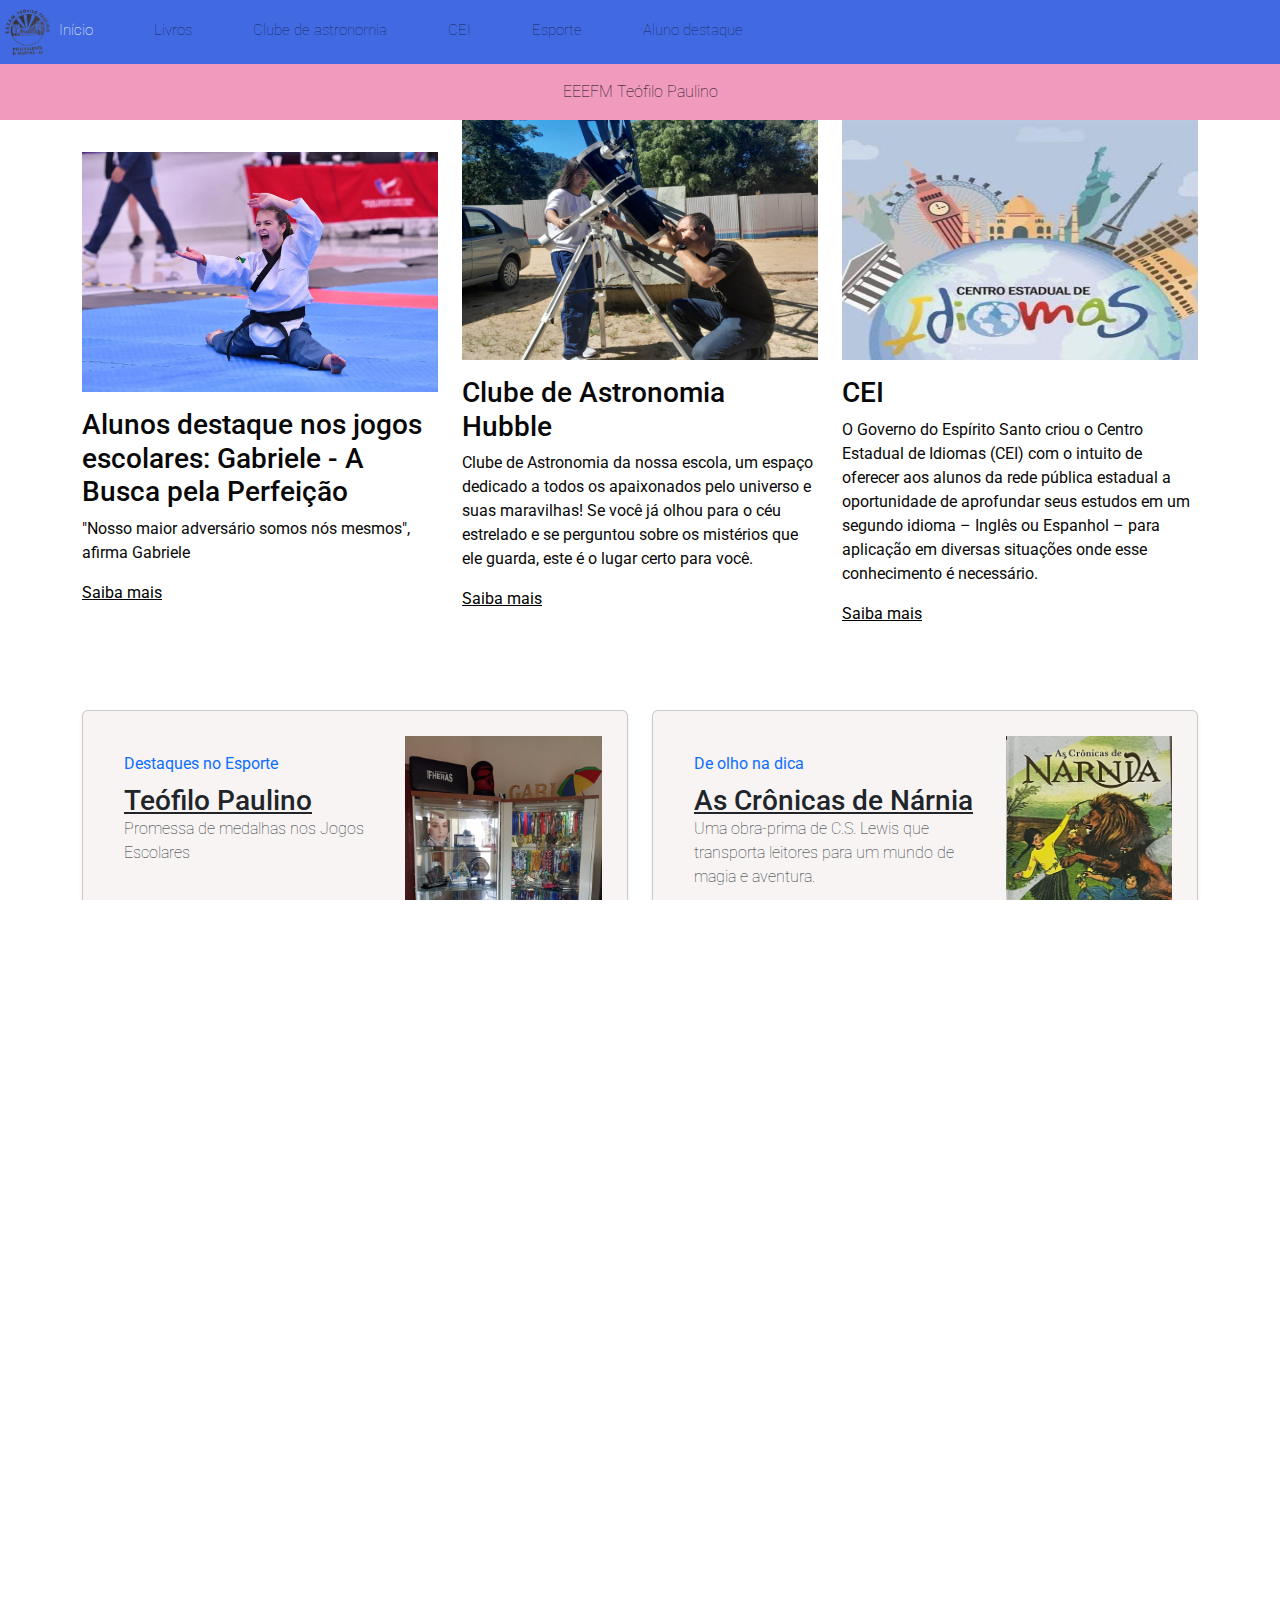
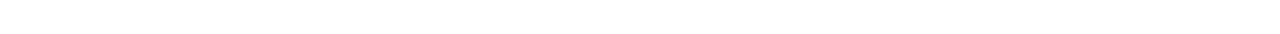
<file: index.html>
<!DOCTYPE html>
<html lang="en">
<head>
    <meta charset="UTF-8">
    <meta name="viewport" content="width=device-width, initial-scale=1.0">
    <link href="https://cdn.jsdelivr.net/npm/bootstrap@5.1.3/dist/css/bootstrap.min.css" rel="stylesheet">
    <link rel="stylesheet" href="style.css">
    <link rel="stylesheet" href="https://cdn.jsdelivr.net/npm/bootstrap-icons@1.11.3/font/bootstrap-icons.min.css">
    
    <title>Teófilo Paulino</title>
<!-- 
    <style>
      @import url('https://fonts.googleapis.com/css2?family=Playwrite+IT+Moderna&family=Roboto&display=swap');
    </style> -->

    <style>
      @import url('https://fonts.googleapis.com/css2?family=Playwrite+IT+Moderna&family=Playwrite+MX:wght@100..400&family=Roboto:ital,wght@0,100;0,300;0,400;0,500;0,700;0,900;1,100;1,300;1,400;1,500;1,700;1,900&display=swap');
    
      .roboto-thin {
        font-family: "Roboto", sans-serif;
        font-weight: 100;
        font-style: normal;
        color: "#black"
      }
    </style>


</head>
<body class = "roboto-thin">
    
  <!-- NavBar -->
  <nav class="navbar navbar-expand-md navbar-light bg-light fixed-top text-center" style="min-height: 4rem;" aria-label="Fourth navbar example">
    <img src="img/Escudo_2.png" alt="imagem" style="max-height: 3rem;" >

    <button class="navbar-toggler" type="button" data-toggle="collapse" data-target="#collapsibleNavbar">
      <span class="navbar-toggler-icon"></span>
    </button>


    <div class="collapse navbar-collapse" id="collapsibleNavbar">
      <ul class="navbar-nav">
        
        <li class="nav-item text-white">
          <a class="nav-link active text-white nav-item" href="index.html">Início</a>
        </li>
        
        <li class="nav-item text-white">
          <a class="nav-link nav-item" href="SaibaMais_livro.html">Livros</a>
        </li>
    
        <li class="nav-item">
          <a class="nav-link" href="SaibaMais_Clube.html">Clube de astronomia</a>
        </li>
    
        <li class="nav-item">
          <a class="nav-link" href="SaibaMais_CEI.html">CEI</a>
        </li>
    
        <li class="nav-item">
          <a class="nav-link" href="SaibaMais_esporte.html">Esporte</a>
        </li>
    
        <li class="nav-item">
          <a class="nav-link" href="SaibaMais-Gabriely.html">Aluno destaque</a>
        </li>
      </ul>
    </div>
  </nav>


  <div class="color-baixo d-flex align-items-center justify-content-center text-center align-middle" style="min-height: 4rem;">
    <div class="top item mb-3 mr-3 ml-3 align-middle font-weight-bold text-center d-flex flex-column justify-content-center">EEEFM Teófilo Paulino </div>
  </div>

    <div class="container">
    <div class="row">
      <div class="col-12">
        <div class="row mb-5">
          <!-- Esporte Gabriele -->
          <div class="cartao col-md-4 col-sm-12 col-lg-4 top">

            <div class="col-12 mb-3">
              <div class="text-center d-flex flex-column justify-content-center mx-auto text-center">
                <img src="img/gabriele.jpeg" alt="img" class="img-fluid" style="max-height: 15rem;">
              </div>
            </div>
      
            <div class="col-12 d-flex flex-column justify-content-center roboto-regular mt-3">
              <h3>Alunos destaque nos jogos escolares: Gabriele - A Busca pela Perfeição</h3>
              <p> "Nosso maior adversário somos nós mesmos", afirma Gabriele </p>
              <a class="text-black" aria-current="page" href="SaibaMais-Gabriely.html">Saiba mais</a>
            </div>

          </div>

          <br>


          
          <!-- Clube de astronomia -->
          <div class="cartao col-md-4 col-sm-12 col-lg-4">
            <div class="col-12">
              <div class="text-center d-flex flex-column justify-content-center mx-auto text-center">
                <img src="img/Clube_astronomia.jpeg" alt="img" class="img-fluid" style="max-height: 15rem;">
              </div>
            </div>
      
            <div class="col-12 mb-3 d-flex flex-column justify-content-center roboto-regular mt-3">
              <h3>Clube de Astronomia Hubble</h3>
              <p> Clube de Astronomia da nossa escola, um espaço dedicado a todos os apaixonados pelo universo e suas maravilhas! Se você já olhou para o céu estrelado e se perguntou sobre os mistérios que ele guarda, este é o lugar certo para você. </p>
              <a class="text-black" aria-current="page" href="SaibaMais_Clube.html">Saiba mais</a>
            </div>
          </div>

          <br>

          <div class="cartao col-md-4 col-sm-12 col-lg-4">
            <div class="col-12">
              <div class="text-center d-flex flex-column justify-content-center mx-auto text-center">
                <img src="img/CEI.jpeg" alt="img" class="img-fluid" style="max-height: 15rem;">
              </div>
            </div>
      
            <div class="col-12 mb-3 d-flex flex-column justify-content-center roboto-regular mt-3">
              <h3>CEI</h3>
              <p> O Governo do Espírito Santo criou o Centro Estadual de Idiomas (CEI) com o intuito de
                oferecer aos alunos da rede pública estadual a oportunidade de aprofundar seus estudos
                em um segundo idioma – Inglês ou Espanhol – para aplicação em diversas situações onde
                esse conhecimento é necessário. </p>
              <a class="text-black" aria-current="page" href="SaibaMais_CEI.html">Saiba mais</a>
            </div>
          </div>

          <br>


        </div>
      </div>

      <!-- Matérias sem fotos -->
      <div class="col-12">
        
        <div class="row mb-2">
          <div class="col-md-6 col-sm-12 col-lg-6">
            <div class="card flex-md-row mb-4 shadow-sm h-md-250">
              <div class="card-body d-flex flex-column align-items-start">
                <strong class="d-inline-block mb-2 text-primary">Destaques no Esporte</strong>
                <h3 class="mb-0">
                  <a class="text-dark" href="#">Teófilo Paulino</a>
                </h3>
                <p class="card-text mb-auto">Promessa de medalhas nos Jogos Escolares</p>
                <a href="SaibaMais_esporte.html">Continue lendo</a>
              </div>
              <img class="card-img-right flex-auto d-none d-lg-block" data-src="holder.js/200x250?theme=thumb" alt="Thumbnail [200x250]" src="img/medalhas.jpeg" data-holder-rendered="true" style="width: 200px; height: 250px;">
            </div>
          </div>
          
          <div class="col-md-6 col-sm-12 col-lg-6">
            <div class="card flex-md-row mb-4 shadow-sm h-md-250">
              <div class="card-body d-flex flex-column align-items-start">
                <strong class="d-inline-block mb-2 text-primary">De olho na dica</strong>
                <h3 class="mb-0">
                  <a class="text-dark" href="SaibaMais_livro.html">As Crônicas de Nárnia</a>
                </h3>
                <p class="card-text mb-auto">
                  Uma obra-prima de C.S. Lewis que transporta leitores para um mundo de magia e aventura.
                </p>
                <a href="SaibaMais_livro.html">Continue lendo</a>
              </div>
              <img class="card-img-right flex-auto d-none d-lg-block" data-src="holder.js/200x250?theme=thumb" alt="Thumbnail [200x250]" src="img/livro_1.png" data-holder-rendered="true" style="width: 200px; height: 250px;">
            </div>
          </div>
        </div>

      </div>

      <div class="col-12">
        <div class="row mb-5">
          <div class="cartao col-md-4 col-sm-12 col-lg-4 mb-4">
            <div class="col-12">
              <div class="text-center d-flex flex-column justify-content-center mx-auto text-center">
                <img src="img/diaD.jpeg" alt="img" class="img-fluid"  style="height: 28rem;">
              </div>
            </div>
          </div>
          <div class="cartao col-md-4 col-sm-12 col-lg-4 mb-4">
            <div class="col-12">
              <div class="text-center d-flex flex-column justify-content-center mx-auto text-center">
                <img src="img/superman-2.jpeg" alt="img" class="img-fluid"  style="height: 28rem;">
              </div>
            </div>
          </div>
          <div class="cartao col-md-4 col-sm-12 col-lg-4 mb-4">
            <div class="col-12">
              <div class="text-center d-flex flex-column justify-content-center mx-auto text-center">
                <img src="img/superman.jpeg" alt="img" class="img-fluid"  style="height: 28rem;">
              </div>
            </div>
          </div>
        </div>
      </div>
    </div>
  </div>
  
  <div class="cartao col-md-4 col-sm-12 col-lg-4">

    <div class="col-12">
      <div class="text-center d-flex flex-column justify-content-center mx-auto text-center">
        <img src="img/construcao.png" alt="img" class="img-fluid" style="max-height: 15rem;">
      </div>
    </div>

  </div>


</body>

<script src="https://code.jquery.com/jquery-3.3.1.slim.min.js" integrity="sha384-q8i/X+965DzO0rT7abK41JStQIAqVgRVzpbzo5smXKp4YfRvH+8abtTE1Pi6jizo" crossorigin="anonymous"></script>
<script src="https://cdn.jsdelivr.net/npm/popper.js@1.14.7/dist/umd/popper.min.js" integrity="sha384-UO2eT0CpHqdSJQ6hJty5KVphtPhzWj9WO1clHTMGa3JDZwrnQq4sF86dIHNDz0W1" crossorigin="anonymous"></script>
<script src="https://cdn.jsdelivr.net/npm/bootstrap@4.3.1/dist/js/bootstrap.min.js" integrity="sha384-JjSmVgyd0p3pXB1rRibZUAYoIIy6OrQ6VrjIEaFf/nJGzIxFDsf4x0xIM+B07jRM" crossorigin="anonymous"></script>


</html>
</file>
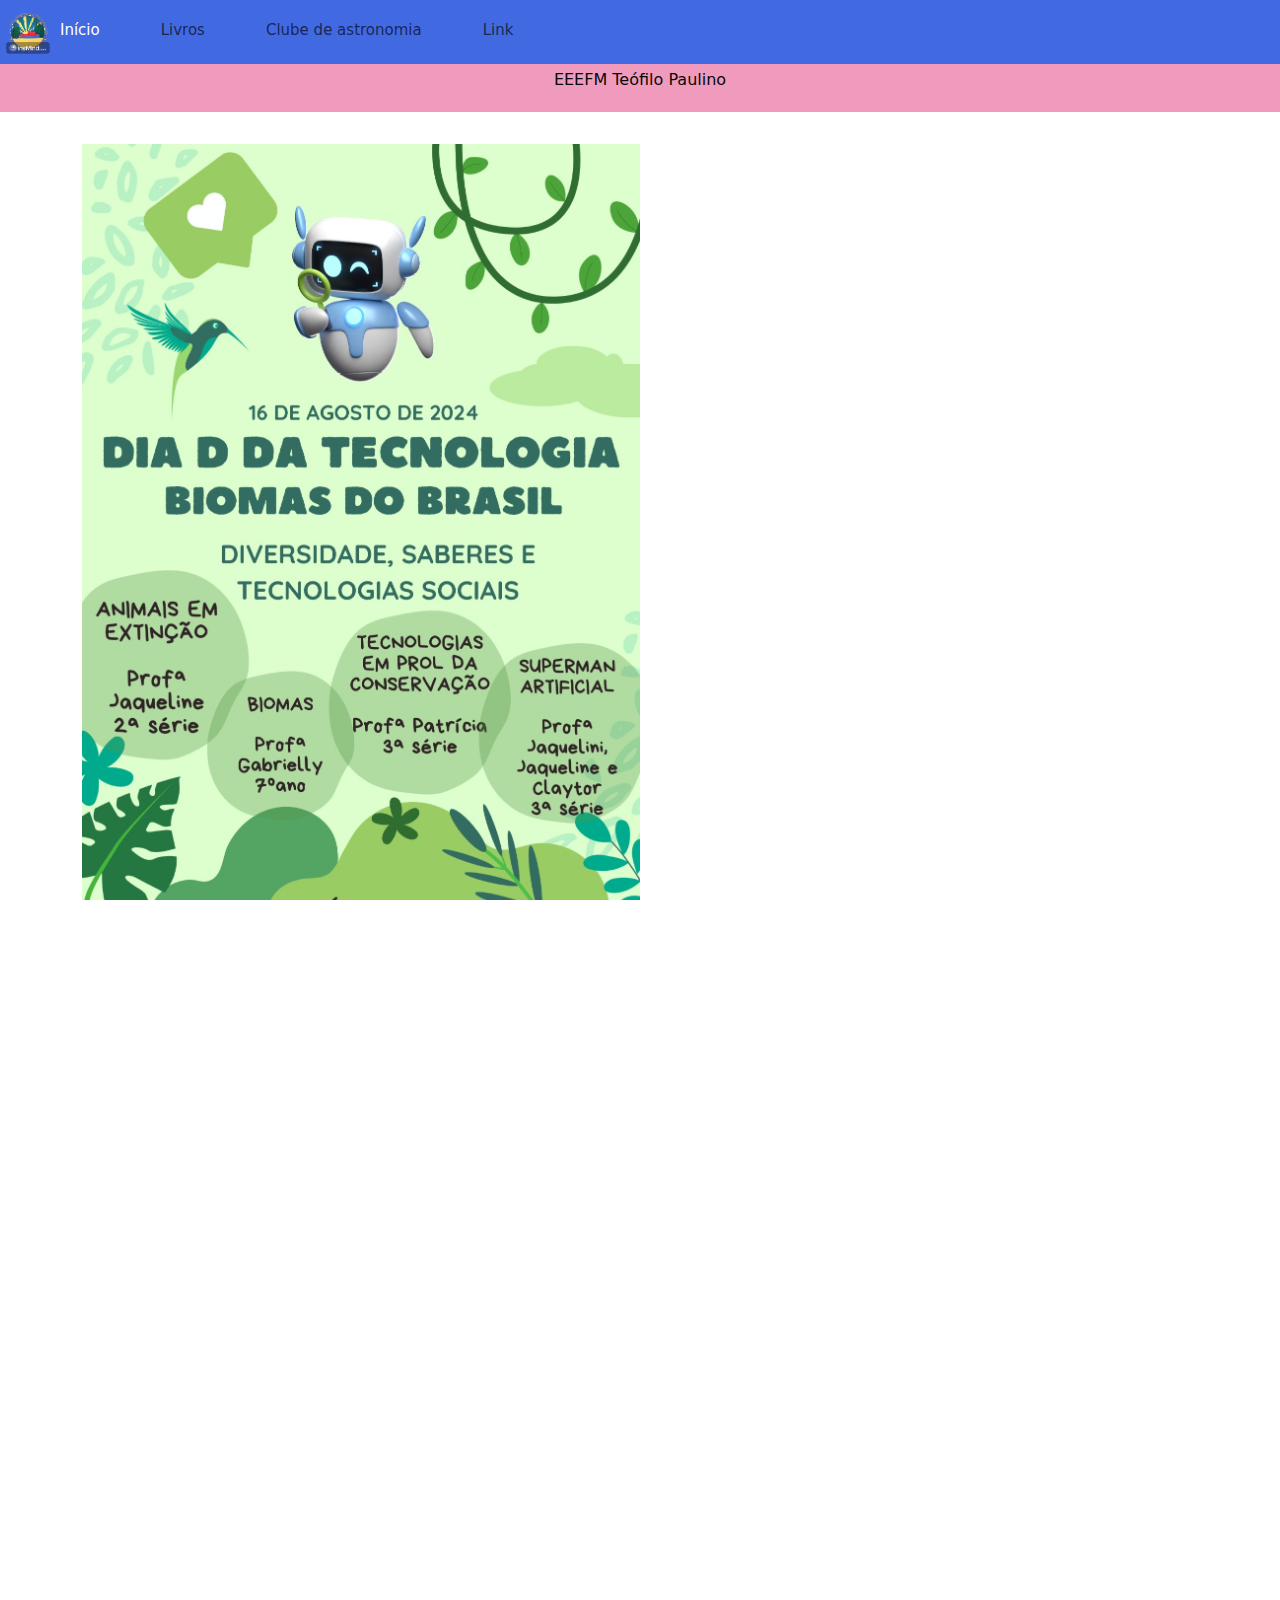
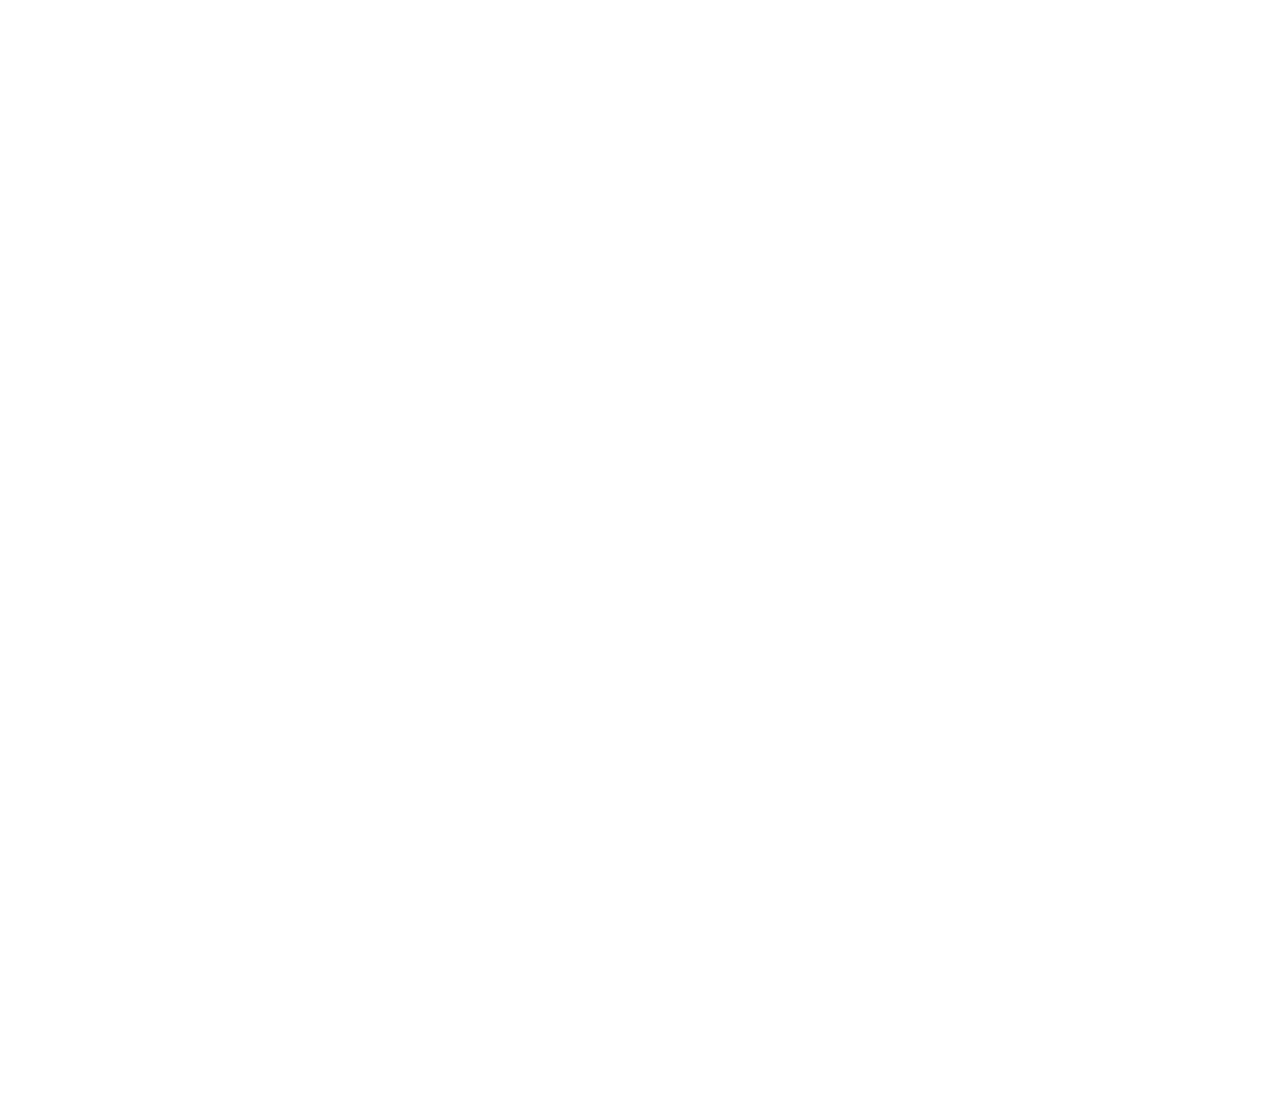
<file: index_backup.html>
<!DOCTYPE html>
<html lang="en">
<head>
    <meta charset="UTF-8">
    <meta name="viewport" content="width=device-width, initial-scale=1.0">
    <link href="https://cdn.jsdelivr.net/npm/bootstrap@5.1.3/dist/css/bootstrap.min.css" rel="stylesheet">
    <link rel="stylesheet" href="style.css">
    <link rel="stylesheet" href="https://cdn.jsdelivr.net/npm/bootstrap-icons@1.11.3/font/bootstrap-icons.min.css">
    
    <title>Teófilo Paulino</title>

    <style>
      @import url('https://fonts.googleapis.com/css2?family=Playwrite+IT+Moderna&family=Roboto&display=swap');
    </style>
</head>
<body>
  <div>
    
    <nav class="navbar navbar-expand-md navbar-light bg-light fixed-top text-center" style="min-height: 4rem;" aria-label="Fourth navbar example">
        <img src="img/escudo.png" alt="imagem" style="max-height: 3rem;" >
      
        <button class="navbar-toggler" type="button" data-toggle="collapse" data-target="#collapsibleNavbar">
          <span class="navbar-toggler-icon"></span>
        </button>
      
        <div class="collapse navbar-collapse" id="collapsibleNavbar">
          <ul class="navbar-nav">
            <li class="nav-item text-white">
              <a class="nav-link active text-white nav-item" href="SaibaMais_livro.html">Início</a>
            </li>
            <li class="nav-item text-white">
              <a class="nav-link nav-item" href="SaibaMais_livro.html">Livros</a>
            </li>
            <li class="nav-item">
              <a class="nav-link" href="SaibaMais_Clube.html">Clube de astronomia</a>
            </li>
            <li class="nav-item">
              <a class="nav-link" href="#">Link</a>
            </li>
          </ul>
        </div>
      </nav>

    <div class="color-baixo d-flex align-items-center justify-content-center text-center align-middle" style="min-height: 4rem;">
      <div class="item m-3 align-middle font-weight-bold text-center m-3 d-flex flex-column justify-content-center">EEEFM Teófilo Paulino </div>
    </div>

    <div class="container top">
        <div class="row">

          <div class="col-12">
            <div class="col-md-6 col-sm-12 mb-5">
              <div class="text-center d-flex flex-column justify-content-center mx-auto text-center">
                <img src="img/diaD.jpeg" alt="img" class="img-fluid">
              </div>
            </div>
          </div>

          <br>
          <br>


            <div class="col-12">
                <div class="row mb-5">
                    <div class="col-md-6 col-sm-12">
                        <div class="text-center d-flex flex-column justify-content-center mx-auto text-center">
                          <img src="img/Clube_astronomia.jpeg" alt="img" class="img-fluid" style="max-height: 15rem;">
                        </div>
                    </div>
                    
        
                    <div class="col-md-6 col-sm-12 d-flex flex-column justify-content-center roboto-regular mt-3">
                        <h3>Clube de Astronomia Hubble</h3>
                        <p>
                          Clube de Astronomia da nossa escola, um espaço dedicado a todos os apaixonados pelo universo 
                          e suas maravilhas! Se você já olhou para o céu estrelado e se perguntou sobre os mistérios 
                          que ele guarda, este é o lugar certo para você.
                        </p>
        
                        <!-- <button class="btn btn-outline-secondary" >Read More</button> -->
                        <a class="text-black" aria-current="page" href="SaibaMais_Clube.html">Saiba mais</a>
                    
                        <br>

                    </div>

                    <br>

                    <div class="col-md-6 col-sm-12">
                      <div class="text-center d-flex flex-column justify-content-center mx-auto text-center">
                        <img src="img/Clube_astronomia.jpeg" alt="img" class="img-fluid" style="max-height: 15rem;">
                      </div>
                  </div>
                  
      
                  <div class="col-md-6 col-sm-12 d-flex flex-column justify-content-center roboto-regular mt-3">
                      <h3>Indicação de livros</h3>
                      <p> As Crônicas de Nárnia               
                      </p>
      
                      <!-- <button class="btn btn-outline-secondary" >Read More</button> -->
                      <a class="text-black" aria-current="page" href="SaibaMais_livro.html">Saiba mais</a>
                  
                      <br>

                  </div>
                  

                    <div class="row mb-5">
                      <div class="col-md-6 col-sm-12">
                          <div class="text-center d-flex flex-column justify-content-center mx-auto text-center">
                            <img src="img/Clube_astronomia.jpeg" alt="img" class="img-fluid" style="max-height: 15rem;">
                          </div>
                      </div>

                      <div class="col-md-6 col-sm-12 d-flex flex-column justify-content-center roboto-regular mt-3">
                          <h3>CEI</h3>
                          <p>
                            O Governo do Espírito Santo criou o Centro Estadual de Idiomas (CEI) com o intuito de
                            oferecer aos alunos da rede pública estadual a oportunidade de aprofundar seus estudos
                            em um segundo idioma – Inglês ou Espanhol – para aplicação em diversas situações onde
                            esse conhecimento é necessário.  
                          </p>
          
                          <!-- <button class="btn btn-outline-secondary" >Read More</button> -->
                          <a class="text-black" aria-current="page" href="SaibaMais_CEI.html">Saiba mais</a>
                    </div>
                </div>

                <div class="col-md-6 col-sm-12">
                  <div class="text-center d-flex flex-column justify-content-center mx-auto text-center">
                    <img src="img/ch.png" alt="img" class="img-fluid" style="max-height: 15rem;">
                </div>
            

                <div class="col-md-6 col-sm-12 d-flex flex-column justify-content-center roboto-regular mt-3">
                  <h3>Alunos destaque nos jogos escolares: Gabriele - A Busca pela Perfeição</h3>
                  <p> O maior adversário é a gente mesmo", afirma Gabriele </p>

                  <a class="text-black" aria-current="page" href="SaibaMais-Gabriely.html">Saiba mais</a>
                </div>
                
                <!-- Reportagem esporte com os professores -->
                <div class="row mb-2">
                  <div class="col-md-6">
                    <div class="card flex-md-row mb-4 shadow-sm h-md-250">
                      <div class="card-body d-flex flex-column align-items-start">
                        <strong class="d-inline-block mb-2 text-primary">Destaques no Esporte</strong>
                        <h3 class="mb-0">
                          <a class="text-dark" href="#">Teófilo Paulino</a>
                        </h3>
                        <p class="card-text mb-auto">Promessa de medalhas nos Jogos Escolares</p>
                        <a href="SaibaMais_esporte.html">Continue lendo</a>
                      </div>
                      <img class="card-img-right flex-auto d-none d-lg-block" data-src="holder.js/200x250?theme=thumb" alt="Thumbnail [200x250]" src="data:image/svg+xml;charset=UTF-8,%3Csvg%20width%3D%22200%22%20height%3D%22250%22%20xmlns%3D%22http%3A%2F%2Fwww.w3.org%2F2000%2Fsvg%22%20viewBox%3D%220%200%20200%20250%22%20preserveAspectRatio%3D%22none%22%3E%3Cdefs%3E%3Cstyle%20type%3D%22text%2Fcss%22%3E%23holder_1904f9e1cc3%20text%20%7B%20fill%3A%23eceeef%3Bfont-weight%3Abold%3Bfont-family%3AArial%2C%20Helvetica%2C%20Open%20Sans%2C%20sans-serif%2C%20monospace%3Bfont-size%3A13pt%20%7D%20%3C%2Fstyle%3E%3C%2Fdefs%3E%3Cg%20id%3D%22holder_1904f9e1cc3%22%3E%3Crect%20width%3D%22200%22%20height%3D%22250%22%20fill%3D%22%2355595c%22%3E%3C%2Frect%3E%3Cg%3E%3Ctext%20x%3D%2256.1953125%22%20y%3D%22131%22%3EThumbnail%3C%2Ftext%3E%3C%2Fg%3E%3C%2Fg%3E%3C%2Fsvg%3E" data-holder-rendered="true" style="width: 200px; height: 250px;">
                    </div>
                  </div>
                </div>

                </div>
              </div>
            </div>
        </div>
    </div>
</body>

<script src="https://code.jquery.com/jquery-3.3.1.slim.min.js" integrity="sha384-q8i/X+965DzO0rT7abK41JStQIAqVgRVzpbzo5smXKp4YfRvH+8abtTE1Pi6jizo" crossorigin="anonymous"></script>
<script src="https://cdn.jsdelivr.net/npm/popper.js@1.14.7/dist/umd/popper.min.js" integrity="sha384-UO2eT0CpHqdSJQ6hJty5KVphtPhzWj9WO1clHTMGa3JDZwrnQq4sF86dIHNDz0W1" crossorigin="anonymous"></script>
<script src="https://cdn.jsdelivr.net/npm/bootstrap@4.3.1/dist/js/bootstrap.min.js" integrity="sha384-JjSmVgyd0p3pXB1rRibZUAYoIIy6OrQ6VrjIEaFf/nJGzIxFDsf4x0xIM+B07jRM" crossorigin="anonymous"></script>


</html>
</file>
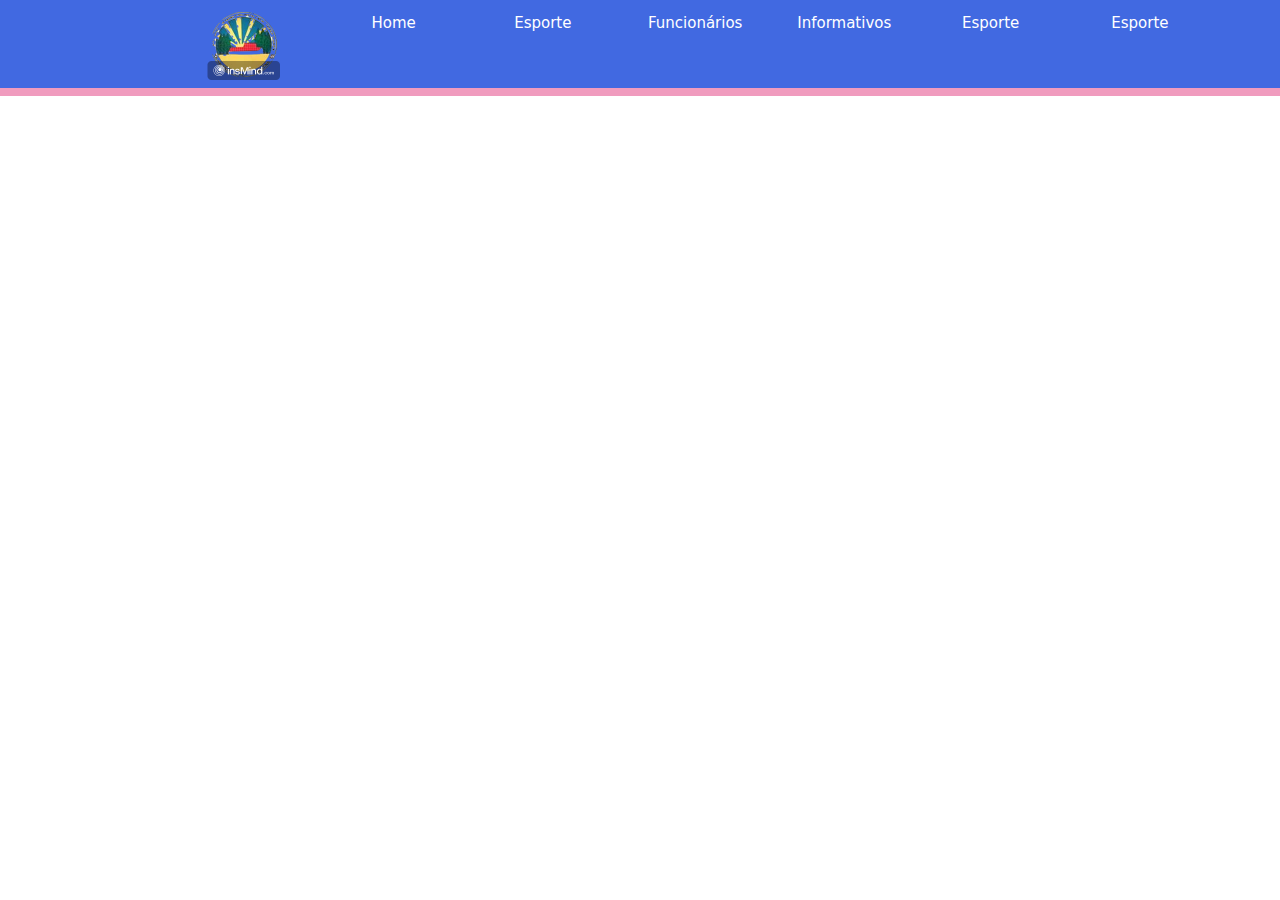
<file: Index_backup.html>
<!DOCTYPE html>
<html lang="en">

<head>
  <meta charset="UTF-8">
  <meta name="viewport" content="width=device-width, initial-scale=1.0">
  <link href="https://cdn.jsdelivr.net/npm/bootstrap@5.1.3/dist/css/bootstrap.min.css" rel="stylesheet">
  <link rel="stylesheet" href="style.css">
  <link rel="stylesheet" href="https://cdn.jsdelivr.net/npm/bootstrap-icons@1.11.3/font/bootstrap-icons.min.css">
  <!-- <script src="https://ajax.googleapis.com/ajax/libs/jquery/2.1.1/jquery.min.js"></script>
    <link rel="stylesheet" href="https://maxcdn.bootstrapcdn.com/bootstrap/3.3.7/css/bootstrap.min.css" integrity="sha384-BVYiiSIFeK1dGmJRAkycuHAHRg32OmUcww7on3RYdg4Va+PmSTsz/K68vbdEjh4u" crossorigin="anonymous">
    <link rel="stylesheet" href="https://maxcdn.bootstrapcdn.com/bootstrap/3.3.7/css/bootstrap-theme.min.css" integrity="sha384-rHyoN1iRsVXV4nD0JutlnGaslCJuC7uwjduW9SVrLvRYooPp2bWYgmgJQIXwl/Sp" crossorigin="anonymous">
    <script src="https://maxcdn.bootstrapcdn.com/bootstrap/3.3.7/js/bootstrap.min.js" integrity="sha384-Tc5IQib027qvyjSMfHjOMaLkfuWVxZxUPnCJA7l2mCWNIpG9mGCD8wGNIcPD7Txa" crossorigin="anonymous"></script> -->

  <title>Teófilo Paulino</title>

  <style>
    @import url('https://fonts.googleapis.com/css2?family=Playwrite+IT+Moderna&family=Roboto&display=swap');
  </style>
</head>

<body>
  <div>

    <nav class="navbar navbar-expand-md navbar-light bg-light d-flex justify-content-center fixed-top"
      style="min-height: 3rem;" aria-label="Fourth navbar example">
      <!-- <button class="navbar-toggler" type="button" data-toggle="collapse" data-target="#navbarSupportedContent" aria-controls="navbarSupportedContent" aria-expanded="false" aria-label="Toggle navigation">
        <span class="navbar-toggler-icon"></span>
      </button> -->

      <div class="container-fluid d-flex justify-content-center">
        <div clas="d-flex justify-content-center">

          <div class="navbar-collapse collapse" id="navbarsExample04">
            <ul class="navbar-nav me-auto mb-2 mb-md-0 col-12">

              
              <div class="col-md-2 col-lg-2 col-sm-3 ">
                <li class="nav-item text-white text-center">
                  <img src="img/escudo.png" alt="imagem" style="max-height: 5rem;">
                </li>
              </div>


              <div class="col-md-2 col-lg-2 col-sm-3">
                <li class="nav-item text-white text-center">
                  <a class="nav-link active text-white nav-item" aria-current="page" href="#">Home</a>
                </li>
              </div>

              <div class="col-md-2 col-lg-2 col-sm-3">
                <li class="nav-item text-white text-center">
                  <a class="nav-link active text-white nav-item" aria-current="page" href="#">Esporte</a>
                </li>
              </div>

              <div class="col-md-2 col-lg-2 col-sm-3">
                <li class="nav-item text-white text-center">
                  <a class="nav-link text-white" aria-current="page" href="#">Funcionários</a>
                </li>
              </div>

              <div class="col-md-2 col-lg-2 col-sm-3">
                <li class="nav-item text-center">
                  <a class="nav-link text-white" href="#">Informativos</a>
                </li>
              </div>

              <div class="col-md-2 col-lg-2 col-sm-3">
                <li class="nav-item text-center">
                  <a class="nav-link text-white" aria-current="page" href="#">Esporte</a>
                </li>
              </div>

              <div class="col-md-2 col-lg-2 col-sm-3">
                <li class="nav-item text-center">
                  <a class="nav-link text-white" aria-current="page" href="#">Esporte</a>
                </li>
              </div>
            </ul>
          </div>
        </div>
      </div>
    </nav>

    <div class="color-baixo d-flex align-items-center justify-content-center " style="min-height: 3rem;">
      <div class="item">Lorem ipsum dolor sit amet consectetur adipisicing elit. <a class="text-black"
          aria-current="page" href="SaibaMais.html">Saiba mais</a></div>
    </div>

    <!-- <div class="container-fluid top">
        <div class="row">
            <div class="col-2">
                <div class="sidebar-sticky text-dark">
                    <ul class="nav flex-column text-dark ">
                      <li>
                        <div class="sumir">
                          <img src="img/escudo.png" alt="imagem" >
                        </div>
                      </li>
                      <li class="nav-item text-dark">
                        <div class="sumir">
                          <a class="nav-link active text-dark" href="#"> 
                            <svg xmlns="http://www.w3.org/2000/svg" width="24" height="24" viewBox="0 0 24 24" fill="none" stroke="currentColor" stroke-width="2" stroke-linecap="round" stroke-linejoin="round" class="feather feather-home"><path d="M3 9l9-7 9 7v11a2 2 0 0 1-2 2H5a2 2 0 0 1-2-2z"></path><polyline points="9 22 9 12 15 12 15 22"></polyline></svg>
                            Esporte
                          </a>
                        </div>
                        <div class="aparecer nav-link text-dark">
                          <svg xmlns="http://www.w3.org/2000/svg" width="24" height="24" viewBox="0 0 24 24" fill="none" stroke="currentColor" stroke-width="2" stroke-linecap="round" stroke-linejoin="round" class="feather feather-home"><path d="M3 9l9-7 9 7v11a2 2 0 0 1-2 2H5a2 2 0 0 1-2-2z"></path><polyline points="9 22 9 12 15 12 15 22"></polyline></svg>
                        </div>
                      </li>
                      <li class="nav-item">
                        <div class="sumir">
                          <a class="nav-link text-dark" href="#">
                            <svg xmlns="http://www.w3.org/2000/svg" width="24" height="24" viewBox="0 0 24 24" fill="none" stroke="currentColor" stroke-width="2" stroke-linecap="round" stroke-linejoin="round" class="feather feather-shopping-cart"><circle cx="9" cy="21" r="1"></circle><circle cx="20" cy="21" r="1"></circle><path d="M1 1h4l2.68 13.39a2 2 0 0 0 2 1.61h9.72a2 2 0 0 0 2-1.61L23 6H6"></path></svg>
                            Esporte 2
                          </a>
                        </div>
                        <div class="aparecer nav-link text-dark">
                          <svg xmlns="http://www.w3.org/2000/svg" width="24" height="24" viewBox="0 0 24 24" fill="none" stroke="currentColor" stroke-width="2" stroke-linecap="round" stroke-linejoin="round" class="feather feather-home"><path d="M3 9l9-7 9 7v11a2 2 0 0 1-2 2H5a2 2 0 0 1-2-2z"></path><polyline points="9 22 9 12 15 12 15 22"></polyline></svg>
                        </div>
                      </li>
                      <li class="nav-item">
                        <div class="sumir">
                          <a class="nav-link text-dark" href="#">
                            <svg xmlns="http://www.w3.org/2000/svg" width="24" height="24" viewBox="0 0 24 24" fill="none" stroke="currentColor" stroke-width="2" stroke-linecap="round" stroke-linejoin="round" class="feather feather-users"><path d="M17 21v-2a4 4 0 0 0-4-4H5a4 4 0 0 0-4 4v2"></path><circle cx="9" cy="7" r="4"></circle><path d="M23 21v-2a4 4 0 0 0-3-3.87"></path><path d="M16 3.13a4 4 0 0 1 0 7.75"></path></svg>
                              Esporte 3
                          </a>
                        </div>
                        <div class="aparecer nav-link text-dark">
                          <svg xmlns="http://www.w3.org/2000/svg" width="24" height="24" viewBox="0 0 24 24" fill="none" stroke="currentColor" stroke-width="2" stroke-linecap="round" stroke-linejoin="round" class="feather feather-home"><path d="M3 9l9-7 9 7v11a2 2 0 0 1-2 2H5a2 2 0 0 1-2-2z"></path><polyline points="9 22 9 12 15 12 15 22"></polyline></svg>
                        </div>
                        
                      </li>
                      <li class="nav-item">
                        <div class="sumir">
                          <a class="nav-link text-dark" href="#">
                            <svg xmlns="http://www.w3.org/2000/svg" width="24" height="24" viewBox="0 0 24 24" fill="none" stroke="currentColor" stroke-width="2" stroke-linecap="round" stroke-linejoin="round" class="feather feather-bar-chart-2"><line x1="18" y1="20" x2="18" y2="10"></line><line x1="12" y1="20" x2="12" y2="4"></line><line x1="6" y1="20" x2="6" y2="14"></line></svg>
                              Esporte 4
                          </a>
                        </div>
                        <div class="aparecer nav-link text-dark">
                          <svg xmlns="http://www.w3.org/2000/svg" width="24" height="24" viewBox="0 0 24 24" fill="none" stroke="currentColor" stroke-width="2" stroke-linecap="round" stroke-linejoin="round" class="feather feather-home"><path d="M3 9l9-7 9 7v11a2 2 0 0 1-2 2H5a2 2 0 0 1-2-2z"></path><polyline points="9 22 9 12 15 12 15 22"></polyline></svg>
                        </div>
                        
                      </li>
                      <li class="nav-item">
                        <div class="sumir">
                          <a class="nav-link text-dark" href="#">
                            <svg xmlns="http://www.w3.org/2000/svg" width="24" height="24" viewBox="0 0 24 24" fill="none" stroke="currentColor" stroke-width="2" stroke-linecap="round" stroke-linejoin="round" class="feather feather-layers"><polygon points="12 2 2 7 12 12 22 7 12 2"></polygon><polyline points="2 17 12 22 22 17"></polyline><polyline points="2 12 12 17 22 12"></polyline></svg>
                              Esporte Esporte 2
                          </a>
                        </div>
                        <div class="aparecer nav-link text-dark">
                          <svg xmlns="http://www.w3.org/2000/svg" width="24" height="24" viewBox="0 0 24 24" fill="none" stroke="currentColor" stroke-width="2" stroke-linecap="round" stroke-linejoin="round" class="feather feather-home"><path d="M3 9l9-7 9 7v11a2 2 0 0 1-2 2H5a2 2 0 0 1-2-2z"></path><polyline points="9 22 9 12 15 12 15 22"></polyline></svg>
                        </div>
                        
                      </li>
                    </ul>
                  </div>
            </div>



            <div class="col-10">
                <div class="row mb-5">
                    <div class="col-md-6 col-sm-12">
                        <div class="">
                            <img src="img/TUTORIA.jpg" alt="img" class="img-fluid">
                        </div>
                    </div>
        
                    <div class="col-md-6 col-sm-12 d-flex flex-column justify-content-center roboto-regular">
                        <h3>Get To Know Google Home</h3>
                        <p>Adipisicing elit, sed do eiusmod tempor incididunt ut labore et dolore magna aliqua. Ut enim ad
                            minim veniam, quis nostrud exercitation ullamco laboris nisi ut aliquip ex ea commodo consequat
                        </p>
        
                        <button class="btn btn-outline-secondary ">Read More</button>
                    </div>
                </div>
        
                <div class="row mb-2">
                    <div class="col-md-6">
                      <div class="card flex-md-row mb-4 shadow-sm h-md-250">
                        <div class="card-body d-flex flex-column align-items-start">
                          <strong class="d-inline-block mb-2 text-primary">Esporte</strong>
                          <h3 class="mb-0">
                            <a class="text-dark" href="#">Alunos são para a regional</a>
                          </h3>
                          <p class="card-text mb-auto">Lorem ipsum dolor sit, amet consectetur adipisicing elit.</p>
                          <a href="#">Continue lendo</a>
                        </div>
                        <img class="card-img-right flex-auto d-none d-lg-block" data-src="holder.js/200x250?theme=thumb" alt="Thumbnail [200x250]" src="data:image/svg+xml;charset=UTF-8,%3Csvg%20width%3D%22200%22%20height%3D%22250%22%20xmlns%3D%22http%3A%2F%2Fwww.w3.org%2F2000%2Fsvg%22%20viewBox%3D%220%200%20200%20250%22%20preserveAspectRatio%3D%22none%22%3E%3Cdefs%3E%3Cstyle%20type%3D%22text%2Fcss%22%3E%23holder_1904f9e1cc3%20text%20%7B%20fill%3A%23eceeef%3Bfont-weight%3Abold%3Bfont-family%3AArial%2C%20Helvetica%2C%20Open%20Sans%2C%20sans-serif%2C%20monospace%3Bfont-size%3A13pt%20%7D%20%3C%2Fstyle%3E%3C%2Fdefs%3E%3Cg%20id%3D%22holder_1904f9e1cc3%22%3E%3Crect%20width%3D%22200%22%20height%3D%22250%22%20fill%3D%22%2355595c%22%3E%3C%2Frect%3E%3Cg%3E%3Ctext%20x%3D%2256.1953125%22%20y%3D%22131%22%3EThumbnail%3C%2Ftext%3E%3C%2Fg%3E%3C%2Fg%3E%3C%2Fsvg%3E" data-holder-rendered="true" style="width: 200px; height: 250px;">
                      </div>
                    </div>
                    <div class="col-md-6">
                      <div class="card flex-md-row mb-4 shadow-sm h-md-250">
                        <div class="card-body d-flex flex-column align-items-start">
                          <strong class="d-inline-block mb-2 text-success">Design</strong>
                          <h3 class="mb-0">
                            <a class="text-dark" href="#">Título do post</a>
                          </h3>
                          <div class="mb-1 text-muted">11 de Nov</div>
                          <p class="card-text mb-auto">Este é um card maior com suporte à texto em baixo, como uma introdução mais natural ao conteúdo adicional.</p>
                          <a href="#">Continue lendo</a>
                        </div>
                        <img class="card-img-right flex-auto d-none d-lg-block" data-src="holder.js/200x250?theme=thumb" alt="Thumbnail [200x250]" src="data:image/svg+xml;charset=UTF-8,%3Csvg%20width%3D%22200%22%20height%3D%22250%22%20xmlns%3D%22http%3A%2F%2Fwww.w3.org%2F2000%2Fsvg%22%20viewBox%3D%220%200%20200%20250%22%20preserveAspectRatio%3D%22none%22%3E%3Cdefs%3E%3Cstyle%20type%3D%22text%2Fcss%22%3E%23holder_1904f9e1cc5%20text%20%7B%20fill%3A%23eceeef%3Bfont-weight%3Abold%3Bfont-family%3AArial%2C%20Helvetica%2C%20Open%20Sans%2C%20sans-serif%2C%20monospace%3Bfont-size%3A13pt%20%7D%20%3C%2Fstyle%3E%3C%2Fdefs%3E%3Cg%20id%3D%22holder_1904f9e1cc5%22%3E%3Crect%20width%3D%22200%22%20height%3D%22250%22%20fill%3D%22%2355595c%22%3E%3C%2Frect%3E%3Cg%3E%3Ctext%20x%3D%2256.1953125%22%20y%3D%22131%22%3EThumbnail%3C%2Ftext%3E%3C%2Fg%3E%3C%2Fg%3E%3C%2Fsvg%3E" data-holder-rendered="true" style="width: 200px; height: 250px;">
                      </div>
                    </div>
                  </div>
        
                  <div class="col-md-12">
                    <div class="card flex-md-row mb-4 shadow-sm h-md-250">
                      <div class="card-body d-flex flex-column align-items-start">
                        <strong class="d-inline-block mb-2 text-success">Design</strong>
                        <h3 class="mb-0">
                          <a class="text-dark" href="#">Título do post</a>
                        </h3>
                        <div class="mb-1 text-muted">11 de Nov</div>
                        <p class="card-text mb-auto">Este é um card maior com suporte à texto em baixo, como uma introdução mais natural ao conteúdo adicional.</p>
                        <a href="#">Continue lendo</a>
                      </div>
                      <img class="card-img-right flex-auto d-none d-lg-block" data-src="holder.js/200x250?theme=thumb" alt="Thumbnail [200x250]" src="data:image/svg+xml;charset=UTF-8,%3Csvg%20width%3D%22200%22%20height%3D%22250%22%20xmlns%3D%22http%3A%2F%2Fwww.w3.org%2F2000%2Fsvg%22%20viewBox%3D%220%200%20200%20250%22%20preserveAspectRatio%3D%22none%22%3E%3Cdefs%3E%3Cstyle%20type%3D%22text%2Fcss%22%3E%23holder_1904f9e1cc5%20text%20%7B%20fill%3A%23eceeef%3Bfont-weight%3Abold%3Bfont-family%3AArial%2C%20Helvetica%2C%20Open%20Sans%2C%20sans-serif%2C%20monospace%3Bfont-size%3A13pt%20%7D%20%3C%2Fstyle%3E%3C%2Fdefs%3E%3Cg%20id%3D%22holder_1904f9e1cc5%22%3E%3Crect%20width%3D%22200%22%20height%3D%22250%22%20fill%3D%22%2355595c%22%3E%3C%2Frect%3E%3Cg%3E%3Ctext%20x%3D%2256.1953125%22%20y%3D%22131%22%3EThumbnail%3C%2Ftext%3E%3C%2Fg%3E%3C%2Fg%3E%3C%2Fsvg%3E" data-holder-rendered="true" style="width: 200px; height: 250px;">
                    </div>
                  </div>

                  <div class="col-md-12">
                    <div class="card bg-dark text-white">
                      <img class="card-img" src="..." alt="Card image">
                      <div class="card-img-overlay">
                        <h5 class="card-title">Card title</h5>
                        <p class="card-text">This is a wider card with supporting text below as a natural lead-in to additional content. This content is a little bit longer.</p>
                        <p class="card-text">Last updated 3 mins ago</p>
                      </div>
                    </div>
                  </div>

                  <div class="col-md-12">
                    <div class="card bg-dark text-white">
                      <img class="card-img" src="..." alt="Card image">
                      <div class="card-img-overlay">
                        <h5 class="card-title">Card title</h5>
                        <p class="card-text">This is a wider card with supporting text below as a natural lead-in to additional content. This content is a little bit longer.</p>
                        <p class="card-text">Last updated 3 mins ago</p>
                      </div>
                    </div>
                  </div>

                </div>
              </div>
            </div>
        </div>
    </div> -->
</body>

<script src="https://code.jquery.com/jquery-3.3.1.slim.min.js"
  integrity="sha384-q8i/X+965DzO0rT7abK41JStQIAqVgRVzpbzo5smXKp4YfRvH+8abtTE1Pi6jizo" crossorigin="anonymous"></script>
<script src="https://cdn.jsdelivr.net/npm/popper.js@1.14.7/dist/umd/popper.min.js"
  integrity="sha384-UO2eT0CpHqdSJQ6hJty5KVphtPhzWj9WO1clHTMGa3JDZwrnQq4sF86dIHNDz0W1" crossorigin="anonymous"></script>
<script src="https://cdn.jsdelivr.net/npm/bootstrap@4.3.1/dist/js/bootstrap.min.js"
  integrity="sha384-JjSmVgyd0p3pXB1rRibZUAYoIIy6OrQ6VrjIEaFf/nJGzIxFDsf4x0xIM+B07jRM" crossorigin="anonymous"></script>


</html>
</file>
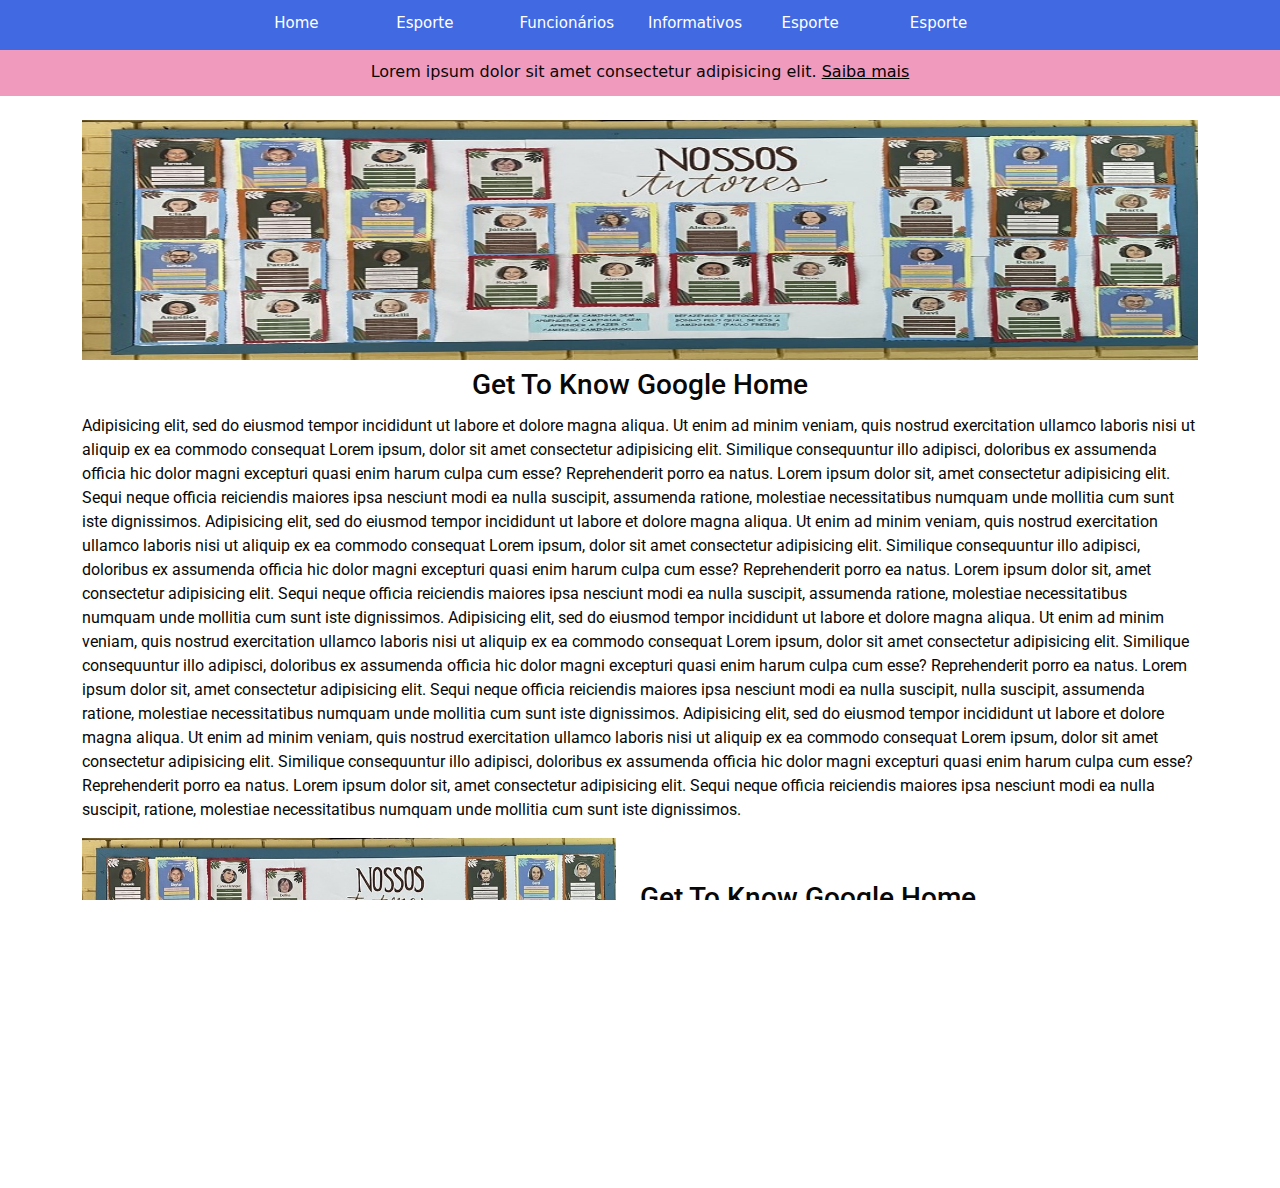
<file: SaibaMais(1).html>
<!DOCTYPE html>
<html lang="en">
<head>
    <meta charset="UTF-8">
    <meta name="viewport" content="width=device-width, initial-scale=1.0">
    <link href="https://cdn.jsdelivr.net/npm/bootstrap@5.1.3/dist/css/bootstrap.min.css" rel="stylesheet">
    <link rel="stylesheet" href="style.css">
    <link rel="stylesheet" href="https://cdn.jsdelivr.net/npm/bootstrap-icons@1.11.3/font/bootstrap-icons.min.css">
    <script src="https://code.jquery.com/jquery-3.3.1.slim.min.js" integrity="sha384-q8i/X+965DzO0rT7abK41JStQIAqVgRVzpbzo5smXKp4YfRvH+8abtTE1Pi6jizo" crossorigin="anonymous"></script>
    <script src="https://cdn.jsdelivr.net/npm/popper.js@1.14.7/dist/umd/popper.min.js" integrity="sha384-UO2eT0CpHqdSJQ6hJty5KVphtPhzWj9WO1clHTMGa3JDZwrnQq4sF86dIHNDz0W1" crossorigin="anonymous"></script>
    <script src="https://cdn.jsdelivr.net/npm/bootstrap@4.3.1/dist/js/bootstrap.min.js" integrity="sha384-JjSmVgyd0p3pXB1rRibZUAYoIIy6OrQ6VrjIEaFf/nJGzIxFDsf4x0xIM+B07jRM" crossorigin="anonymous"></script>
    <link rel="" href="">

    <title>Document</title>

    <style>
      @import url('https://fonts.googleapis.com/css2?family=Playwrite+IT+Moderna&family=Roboto&display=swap');
    </style>
</head>
<body>
  <div>
    
    <nav class="navbar navbar-expand-md navbar-light bg-light d-flex justify-content-center fixed-top" style="min-height: 3rem;" aria-label="Fourth navbar example">
      <div class="container-fluid d-flex justify-content-center">
        <div clas = "d-flex justify-content-center">
    
          <div class="navbar-collapse collapse" id="navbarsExample04">
            <ul class="navbar-nav me-auto mb-2 mb-md-0">

                <div class="col-md-2 col-lg-2 col-sm-6">
                    <li class="nav-item text-white text-center">
                    <a class="nav-link active text-white nav-item" aria-current="page" href="index.html">Home</a>
                  </li>
                </div>

              <div class="col-md-2 col-lg-2 col-sm-6">
                  <li class="nav-item text-white text-center">
                  <a class="nav-link active text-white nav-item" aria-current="page" href="#">Esporte</a>
                </li>
              </div>

              <div class="col-md-2 col-lg-2 col-sm-6">
                <li class="nav-item text-white text-center">
                  <a class="nav-link text-white" aria-current="page" href="#">Funcionários</a>
                </li>
              </div>
          
              <div class="col-md-2 col-lg-2 col-sm-6">
                <li class="nav-item text-center">
                  <a class="nav-link text-white" href="#">Informativos</a>
                </li>
              </div>

              <div class="col-md-2 col-lg-2 col-sm-6">
                <li class="nav-item text-center">
                  <a class="nav-link text-white" aria-current="page" href="#">Esporte</a>
                </li>
              </div>

              <div class="col-md-2 col-lg-2 col-sm-6">
                <li class="nav-item text-center">
                  <a class="nav-link text-white" aria-current="page" href="#">Esporte</a>
                </li>
              </div>
            
            </ul>
          </div>      
        </div>
      </div>
    </nav>

    <div class="color-baixo d-flex align-items-center justify-content-center " style="min-height: 3rem;">
      <div class="item">Lorem ipsum dolor sit amet consectetur adipisicing elit. <a class="text-black" aria-current="page" href="modelo-pagina.html">Saiba mais</a></div>
    </div>

    <div class="container mt-4">
        <div class="col-12">
            <div class="row mb-5">
                <div class="col-md-12 col-sm-12">
                    <div class="d-flex flex-column justify-content-center">
                        <img src="img/TUTORIA.jpg" alt="img" class="img-fluid" style="max-height: 15rem;">
                    </div>
                </div>
    
                <div class="col-md-12 col-sm-12 d-flex flex-column justify-content-center roboto-regular mt-1">
                    <h3 class="mt-1 text-center">Get To Know Google Home</h3>
                    <p class="mt-1 text-justify">Adipisicing elit, sed do eiusmod tempor incididunt ut labore et dolore magna aliqua. Ut enim ad
                        minim veniam, quis nostrud exercitation ullamco laboris nisi ut aliquip ex ea commodo consequat
                        Lorem ipsum, dolor sit amet consectetur adipisicing elit. Similique consequuntur illo adipisci, 
                        doloribus ex assumenda officia hic dolor magni excepturi quasi enim harum culpa cum esse? Reprehenderit porro ea natus.
                        Lorem ipsum dolor sit, amet consectetur adipisicing elit. Sequi neque officia reiciendis maiores ipsa nesciunt modi ea nulla suscipit, 
                        assumenda ratione, molestiae necessitatibus numquam unde mollitia cum sunt iste dignissimos.
                        Adipisicing elit, sed do eiusmod tempor incididunt ut labore et dolore magna aliqua. Ut enim ad
                        minim veniam, quis nostrud exercitation ullamco laboris nisi ut aliquip ex ea commodo consequat
                        Lorem ipsum, dolor sit amet consectetur adipisicing elit. Similique consequuntur illo adipisci, 
                        doloribus ex assumenda officia hic dolor magni excepturi quasi enim harum culpa cum esse? Reprehenderit porro ea natus.
                        Lorem ipsum dolor sit, amet consectetur adipisicing elit. Sequi neque officia reiciendis maiores ipsa nesciunt modi ea nulla suscipit, 
                        assumenda ratione, molestiae necessitatibus numquam unde mollitia cum sunt iste dignissimos.
                        Adipisicing elit, sed do eiusmod tempor incididunt ut labore et dolore magna aliqua. Ut enim ad
                        minim veniam, quis nostrud exercitation ullamco laboris nisi ut aliquip ex ea commodo consequat
                        Lorem ipsum, dolor sit amet consectetur adipisicing elit. Similique consequuntur illo adipisci, 
                        doloribus ex assumenda officia hic dolor magni excepturi quasi enim harum culpa cum esse? 
                        Reprehenderit porro ea natus. Lorem ipsum dolor sit, amet consectetur adipisicing elit. Sequi 
                        neque officia reiciendis maiores ipsa nesciunt modi ea nulla suscipit, nulla suscipit, 
                        assumenda ratione, molestiae necessitatibus numquam unde mollitia cum sunt iste dignissimos.
                        Adipisicing elit, sed do eiusmod tempor incididunt ut labore et dolore magna aliqua. Ut enim ad
                        minim veniam, quis nostrud exercitation ullamco laboris nisi ut aliquip ex ea commodo consequat
                        Lorem ipsum, dolor sit amet consectetur adipisicing elit. Similique consequuntur illo adipisci, 
                        doloribus ex assumenda officia hic dolor magni excepturi quasi enim harum culpa cum esse? Reprehenderit 
                        porro ea natus. Lorem ipsum dolor sit, amet consectetur adipisicing elit. Sequi neque officia 
                        reiciendis maiores ipsa nesciunt modi ea nulla suscipit, ratione, molestiae necessitatibus 
                        numquam unde mollitia cum sunt iste dignissimos.
                    </p>
    
                    
                </div>

                <div class="row mb-5">
                    <div class="col-md-6 col-sm-12">
                        <div class="">
                            <img src="img/TUTORIA.jpg" alt="img" class="img-fluid">
                        </div>
                    </div>
        
                    <div class="col-md-6 col-sm-12 d-flex flex-column justify-content-center roboto-regular">
                        <h3>Get To Know Google Home</h3>
                        <p>Adipisicing elit, sed do eiusmod tempor incididunt ut labore et dolore magna aliqua. Ut enim ad
                            minim veniam, quis nostrud exercitation ullamco laboris nisi ut aliquip ex ea commodo consequat
                        </p>
        
                        <button class="btn btn-outline-secondary ">Read More</button>
                    </div>
                </div>
            </div>
        </div>
    </div>

</body>
</html>
</file>
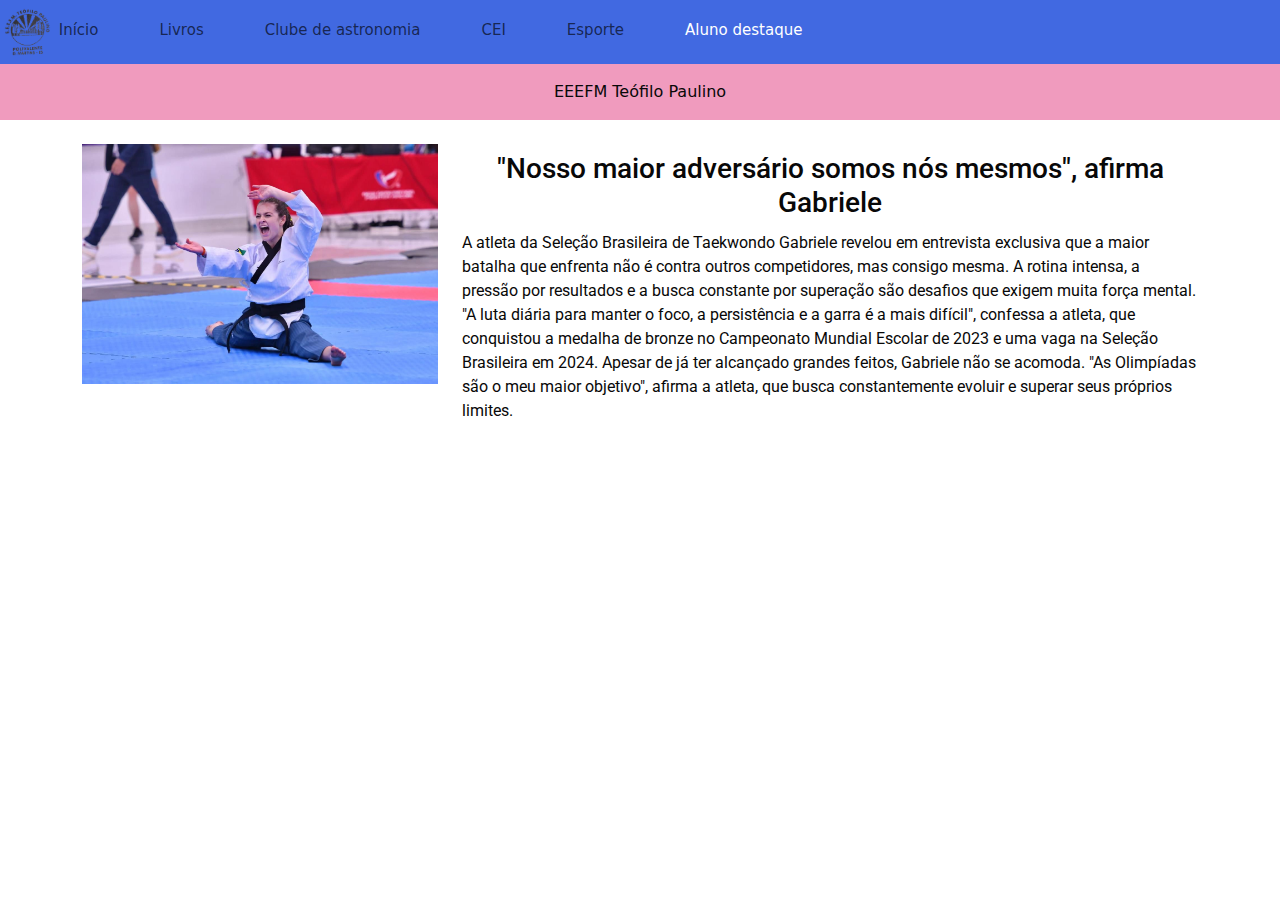
<file: SaibaMais-Gabriely.html>
<!DOCTYPE html>
<html lang="en">
<head>
    <meta charset="UTF-8">
    <meta name="viewport" content="width=device-width, initial-scale=1.0">
    <link href="https://cdn.jsdelivr.net/npm/bootstrap@5.1.3/dist/css/bootstrap.min.css" rel="stylesheet">
    <link rel="stylesheet" href="style.css">
    <link rel="stylesheet" href="https://cdn.jsdelivr.net/npm/bootstrap-icons@1.11.3/font/bootstrap-icons.min.css">
    <script src="https://code.jquery.com/jquery-3.3.1.slim.min.js" integrity="sha384-q8i/X+965DzO0rT7abK41JStQIAqVgRVzpbzo5smXKp4YfRvH+8abtTE1Pi6jizo" crossorigin="anonymous"></script>
    <script src="https://cdn.jsdelivr.net/npm/popper.js@1.14.7/dist/umd/popper.min.js" integrity="sha384-UO2eT0CpHqdSJQ6hJty5KVphtPhzWj9WO1clHTMGa3JDZwrnQq4sF86dIHNDz0W1" crossorigin="anonymous"></script>
    <script src="https://cdn.jsdelivr.net/npm/bootstrap@4.3.1/dist/js/bootstrap.min.js" integrity="sha384-JjSmVgyd0p3pXB1rRibZUAYoIIy6OrQ6VrjIEaFf/nJGzIxFDsf4x0xIM+B07jRM" crossorigin="anonymous"></script>
    <link rel="" href="">

    <title>Document</title>

    <style>
      @import url('https://fonts.googleapis.com/css2?family=Playwrite+IT+Moderna&family=Roboto&display=swap');
    </style>
</head>
<body>
  <div>
    
    <nav class="navbar navbar-expand-md navbar-light bg-light fixed-top text-center" style="min-height: 4rem;" aria-label="Fourth navbar example">
      <img src="img/Escudo_2.png" alt="imagem" style="max-height: 3rem;" >
  
      <button class="navbar-toggler" type="button" data-toggle="collapse" data-target="#collapsibleNavbar">
        <span class="navbar-toggler-icon"></span>
      </button>
  
  
      <div class="collapse navbar-collapse" id="collapsibleNavbar">
        <ul class="navbar-nav">
          
          <li class="nav-item">
            <a class="nav-link" href="index.html">Início</a>
          </li>
          
          <li class="nav-item">
            <a class="nav-link" href="SaibaMais_livro.html">Livros</a>
          </li>
      
          <li class="nav-item">
            <a class="nav-link" href="SaibaMais_Clube.html">Clube de astronomia</a>
          </li>
      
          <li class="nav-item">
            <a class="nav-link" href="SaibaMais_CEI.html">CEI</a>
          </li>
      
          <li class="nav-item">
            <a class="nav-link" href="SaibaMais_esporte.html">Esporte</a>
          </li>
      
          <li class="nav-item text-white">
            <a class="nav-link text-white nav-item active" href="SaibaMais-Gabriely.html">Aluno destaque</a>
          </li>
        </ul>
      </div>
    </nav>
    
    <!-- </nav> -->

    <div class="color-baixo d-flex align-items-center justify-content-center text-center align-middle" style="min-height: 4rem;">
      <div class="top item mb-3 mr-3 ml-3 align-middle font-weight-bold text-center d-flex flex-column justify-content-center">EEEFM Teófilo Paulino </div>
    </div>

    <!-- ############################################################ -->

    <div class="container mt-4">
      <div class="col-12">
        <div class="row mb-5">

          <div class="col-md-4 col-sm-12">
            <div class="text-center d-flex flex-column justify-content-center mx-auto text-center">
              <img src="img/gabriele.jpeg" alt="img" class="img-fluid" style="max-height: 15rem;">
            </div>
          </div>

          <div class="col-md-8 col-sm-12 d-flex flex-column justify-content-center roboto-regular mt-1">
            <h3 class="mt-1 text-center">"Nosso maior adversário somos nós mesmos", afirma Gabriele</h3>
            <p class="mt-1 text-justify">A atleta da Seleção Brasileira de Taekwondo Gabriele revelou em entrevista exclusiva que a maior batalha que enfrenta não é contra outros competidores, mas consigo mesma. A rotina intensa, a pressão por resultados e a busca constante por superação são desafios que exigem muita força mental.

              "A luta diária para manter o foco, a persistência e a garra é a mais difícil", confessa a atleta, que conquistou a medalha de bronze no Campeonato Mundial Escolar de 2023 e uma vaga na Seleção Brasileira em 2024.

              Apesar de já ter alcançado grandes feitos, Gabriele não se acomoda. "As Olimpíadas são o meu maior objetivo", afirma a atleta, que busca constantemente evoluir e superar seus próprios limites.</p>
          </div>

        </div>
      </div>
    </div>

</body>
</html>
</file>
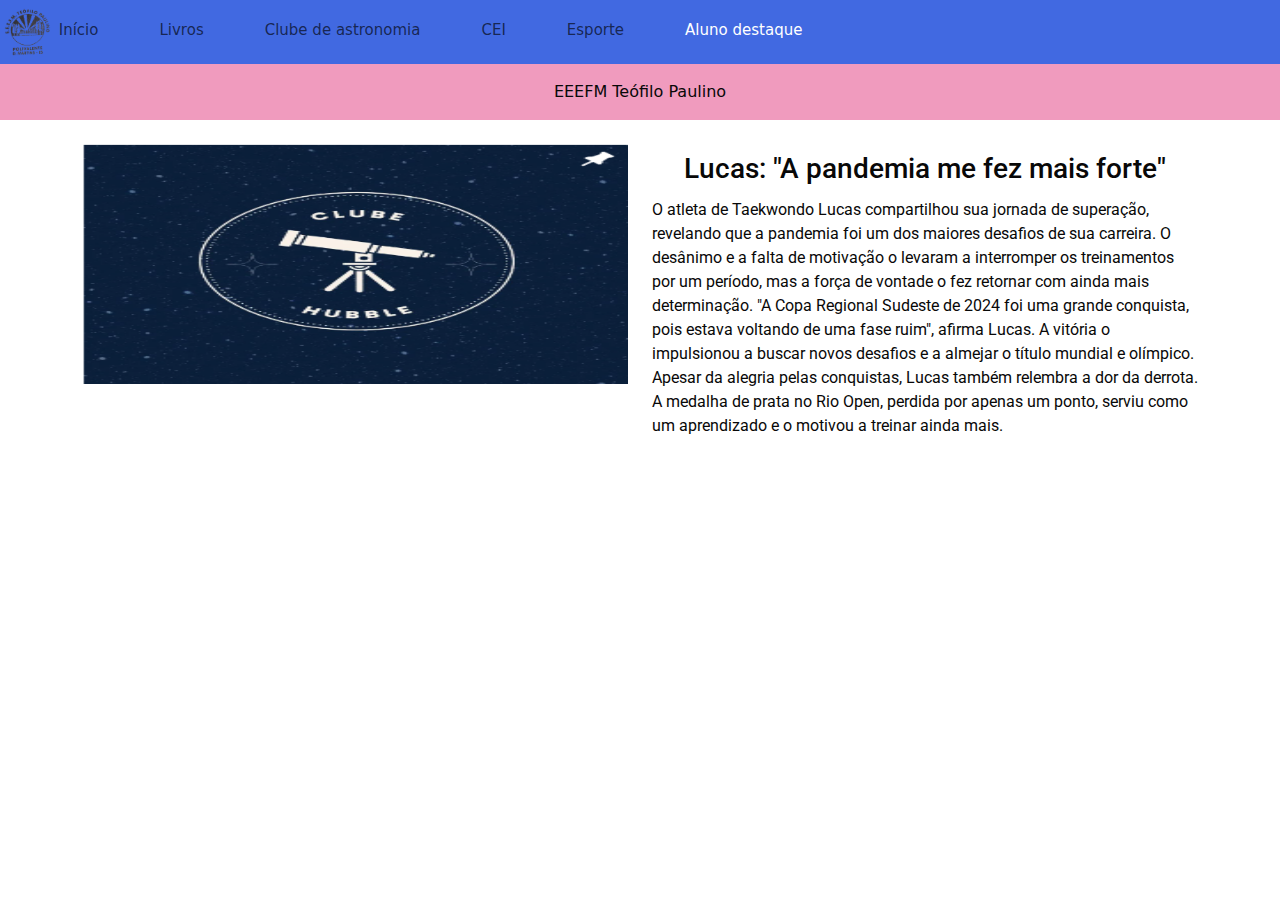
<file: SaibaMais-Lucas.html>
<!DOCTYPE html>
<html lang="en">
<head>
    <meta charset="UTF-8">
    <meta name="viewport" content="width=device-width, initial-scale=1.0">
    <link href="https://cdn.jsdelivr.net/npm/bootstrap@5.1.3/dist/css/bootstrap.min.css" rel="stylesheet">
    <link rel="stylesheet" href="style.css">
    <link rel="stylesheet" href="https://cdn.jsdelivr.net/npm/bootstrap-icons@1.11.3/font/bootstrap-icons.min.css">
    <script src="https://code.jquery.com/jquery-3.3.1.slim.min.js" integrity="sha384-q8i/X+965DzO0rT7abK41JStQIAqVgRVzpbzo5smXKp4YfRvH+8abtTE1Pi6jizo" crossorigin="anonymous"></script>
    <script src="https://cdn.jsdelivr.net/npm/popper.js@1.14.7/dist/umd/popper.min.js" integrity="sha384-UO2eT0CpHqdSJQ6hJty5KVphtPhzWj9WO1clHTMGa3JDZwrnQq4sF86dIHNDz0W1" crossorigin="anonymous"></script>
    <script src="https://cdn.jsdelivr.net/npm/bootstrap@4.3.1/dist/js/bootstrap.min.js" integrity="sha384-JjSmVgyd0p3pXB1rRibZUAYoIIy6OrQ6VrjIEaFf/nJGzIxFDsf4x0xIM+B07jRM" crossorigin="anonymous"></script>
    <link rel="" href="">

    <title>Document</title>

    <style>
      @import url('https://fonts.googleapis.com/css2?family=Playwrite+IT+Moderna&family=Roboto&display=swap');
    </style>
</head>
<body>
  <div>
    
    <nav class="navbar navbar-expand-md navbar-light bg-light fixed-top text-center" style="min-height: 4rem;" aria-label="Fourth navbar example">
      <img src="img/Escudo_2.png" alt="imagem" style="max-height: 3rem;" >
  
      <button class="navbar-toggler" type="button" data-toggle="collapse" data-target="#collapsibleNavbar">
        <span class="navbar-toggler-icon"></span>
      </button>
  
  
      <div class="collapse navbar-collapse" id="collapsibleNavbar">
        <ul class="navbar-nav">
          
          <li class="nav-item">
            <a class="nav-link" href="index.html">Início</a>
          </li>
          
          <li class="nav-item">
            <a class="nav-link" href="SaibaMais_livro.html">Livros</a>
          </li>
      
          <li class="nav-item">
            <a class="nav-link" href="SaibaMais_Clube.html">Clube de astronomia</a>
          </li>
      
          <li class="nav-item">
            <a class="nav-link" href="SaibaMais_CEI.html">CEI</a>
          </li>
      
          <li class="nav-item">
            <a class="nav-link" href="SaibaMais_esporte.html">Esporte</a>
          </li>
      
          <li class="nav-item text-white">
            <a class="nav-link text-white nav-item active" href="SaibaMais-Gabriely.html">Aluno destaque</a>
          </li>
        </ul>
      </div>
    </nav>
    
    <!-- </nav> -->

    <div class="color-baixo d-flex align-items-center justify-content-center text-center align-middle" style="min-height: 4rem;">
        <div class="top item mb-3 mr-3 ml-3 align-middle font-weight-bold text-center d-flex flex-column justify-content-center">EEEFM Teófilo Paulino </div>
      </div>

    <!-- ############################################################ -->

    <div class="container mt-4">
      <div class="col-12">
        <div class="row mb-5">

          <div class="col-md-6 col-sm-12">
            <div class="text-center d-flex flex-column justify-content-center mx-auto text-center">
              <img src="img/ch.png" alt="img" class="img-fluid" style="max-height: 15rem;">
            </div>
          </div>

          <div class="col-md-6 col-sm-12 d-flex flex-column justify-content-center roboto-regular mt-1">
            <h3 class="mt-1 text-center">Lucas: "A pandemia me fez mais forte"</h3>
            <p class="mt-1 text-justify">
                O atleta de Taekwondo Lucas compartilhou sua jornada de superação, revelando que a pandemia foi um dos maiores desafios de sua carreira. O desânimo e a falta de motivação o levaram a interromper os treinamentos por um período, mas a força de vontade o fez retornar com ainda mais determinação.

"A Copa Regional Sudeste de 2024 foi uma grande conquista, pois estava voltando de uma fase ruim", afirma Lucas. A vitória o impulsionou a buscar novos desafios e a almejar o título mundial e olímpico.

Apesar da alegria pelas conquistas, Lucas também relembra a dor da derrota. A medalha de prata no Rio Open, perdida por apenas um ponto, serviu como um aprendizado e o motivou a treinar ainda mais.
            </p>
          </div>

        </div>
      </div>
    </div>

</body>
</html>
</file>
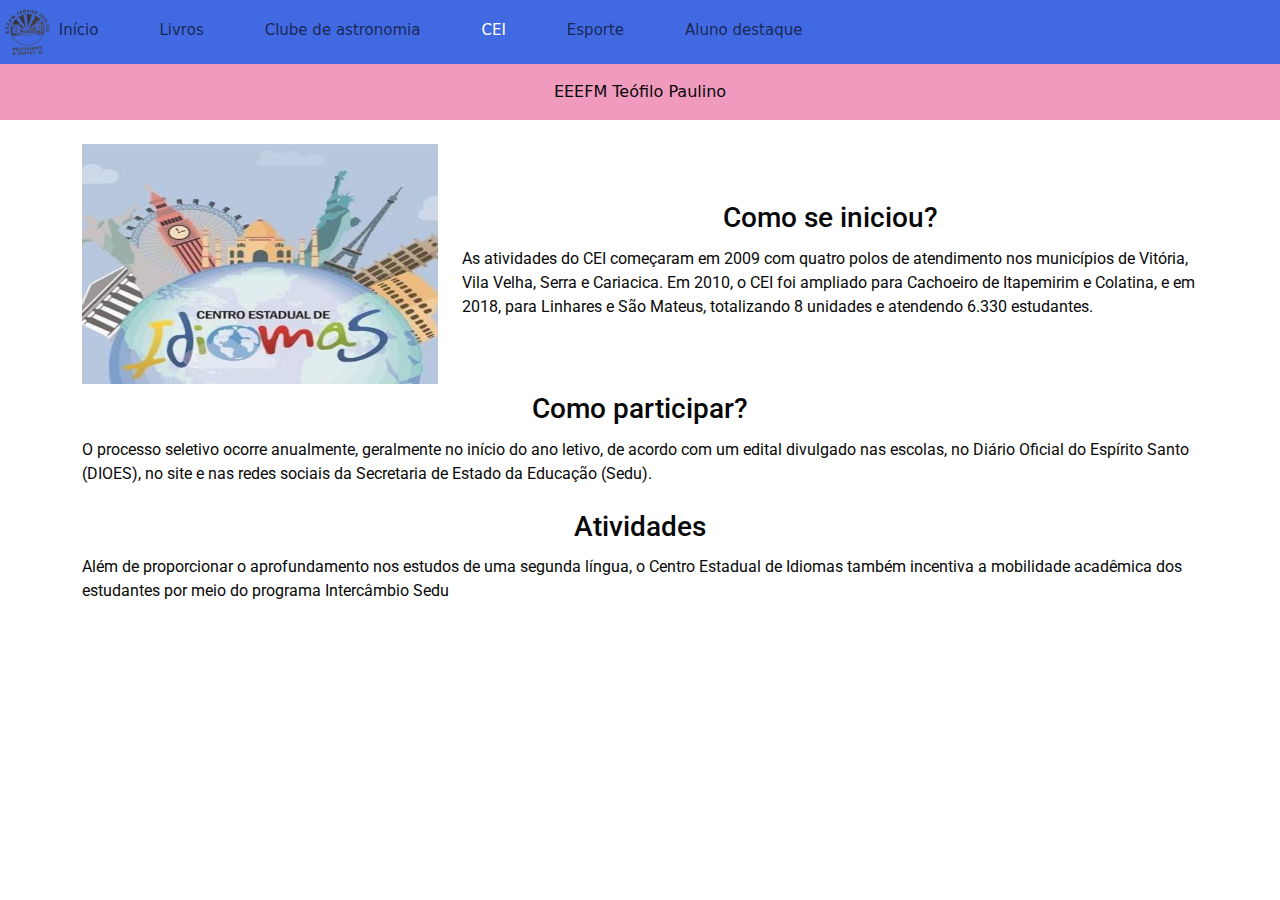
<file: SaibaMais_CEI.html>
<!DOCTYPE html>
<html lang="en">
<head>
    <meta charset="UTF-8">
    <meta name="viewport" content="width=device-width, initial-scale=1.0">
    <link href="https://cdn.jsdelivr.net/npm/bootstrap@5.1.3/dist/css/bootstrap.min.css" rel="stylesheet">
    <link rel="stylesheet" href="style.css">
    <link rel="stylesheet" href="https://cdn.jsdelivr.net/npm/bootstrap-icons@1.11.3/font/bootstrap-icons.min.css">
    <script src="https://code.jquery.com/jquery-3.3.1.slim.min.js" integrity="sha384-q8i/X+965DzO0rT7abK41JStQIAqVgRVzpbzo5smXKp4YfRvH+8abtTE1Pi6jizo" crossorigin="anonymous"></script>
    <script src="https://cdn.jsdelivr.net/npm/popper.js@1.14.7/dist/umd/popper.min.js" integrity="sha384-UO2eT0CpHqdSJQ6hJty5KVphtPhzWj9WO1clHTMGa3JDZwrnQq4sF86dIHNDz0W1" crossorigin="anonymous"></script>
    <script src="https://cdn.jsdelivr.net/npm/bootstrap@4.3.1/dist/js/bootstrap.min.js" integrity="sha384-JjSmVgyd0p3pXB1rRibZUAYoIIy6OrQ6VrjIEaFf/nJGzIxFDsf4x0xIM+B07jRM" crossorigin="anonymous"></script>
    <link rel="" href="">

    <title>Document</title>

    <style>
      @import url('https://fonts.googleapis.com/css2?family=Playwrite+IT+Moderna&family=Roboto&display=swap');
    </style>
</head>
<body>
  <div>
    
    <nav class="navbar navbar-expand-md navbar-light bg-light fixed-top text-center" style="min-height: 4rem;" aria-label="Fourth navbar example">
      <img src="img/Escudo_2.png" alt="imagem" style="max-height: 3rem;" >
  
      <button class="navbar-toggler" type="button" data-toggle="collapse" data-target="#collapsibleNavbar">
        <span class="navbar-toggler-icon"></span>
      </button>
  
  
      <div class="collapse navbar-collapse" id="collapsibleNavbar">
        <ul class="navbar-nav">
          
          <li class="nav-item">
            <a class="nav-link" href="index.html">Início</a>
          </li>
          
          <li class="nav-item ">
            <a class="nav-link" href="SaibaMais_livro.html">Livros</a>
          </li>
      
          <li class="nav-item">
            <a class="nav-link" href="SaibaMais_Clube.html">Clube de astronomia</a>
          </li>
      
          <li class="nav-item  text-white">
            <a class="nav-link active text-white nav-item" href="SaibaMais_CEI.html">CEI</a>
          </li>
      
          <li class="nav-item">
            <a class="nav-link" href="SaibaMais_esporte.html">Esporte</a>
          </li>
      
          <li class="nav-item">
            <a class="nav-link" href="SaibaMais-Gabriely.html">Aluno destaque</a>
          </li>
        </ul>
      </div>
    </nav>
    
    <!-- </nav> -->

    <div class="color-baixo d-flex align-items-center justify-content-center text-center align-middle" style="min-height: 4rem;">
      <div class="top item mb-3 mr-3 ml-3 align-middle font-weight-bold text-center d-flex flex-column justify-content-center">EEEFM Teófilo Paulino </div>
    </div>

    <!-- ############################################################ -->

    <div class="container mt-4">
        <div class="col-12">
            <div class="row mb-5">
              <div class="col-md-4 col-sm-12">
                    <div class="text-center d-flex flex-column justify-content-center mx-auto text-center">
                        <img src="img/CEI.jpeg" alt="img" class="img-fluid" style="max-height: 15rem;">
                    </div>
                </div>
    
                <div class="col-md-8 col-sm-12 d-flex flex-column justify-content-center roboto-regular mt-1">
                    <h3 class="mt-1 text-center">Como se iniciou?
                    </h3>
                    <p class="mt-1 text-justify">As atividades do CEI começaram em 2009 com quatro polos de atendimento nos municípios
                      de Vitória, Vila Velha, Serra e Cariacica. Em 2010, o CEI foi ampliado para Cachoeiro de
                      Itapemirim e Colatina, e em 2018, para Linhares e São Mateus, totalizando 8 unidades e
                      atendendo 6.330 estudantes.
                      
                    </p>
                </div>

                <div class="col-md-12 col-sm-12 d-flex flex-column justify-content-center roboto-regular mt-1">
                  <h3 class="mt-1 text-center">Como participar?
                  </h3>
                  <p class="mt-1 text-justify">O processo seletivo ocorre anualmente, geralmente no início do ano letivo, de acordo com
                    um edital divulgado nas escolas, no Diário Oficial do Espírito Santo (DIOES), no site e nas
                    redes sociais da Secretaria de Estado da Educação (Sedu).
                    
                  </p>
              </div>

            <div class="col-md-12 col-sm-12 d-flex flex-column justify-content-center roboto-regular mt-1">
              <h3 class="mt-1 text-center">Atividades</h3>
              <p class="mt-1 text-justify">
                Além de proporcionar o aprofundamento nos estudos de uma segunda língua, o Centro
                Estadual de Idiomas também incentiva a mobilidade acadêmica dos estudantes por meio do
                programa Intercâmbio Sedu
              </p>
          </div>

                
            </div>
        </div>
    </div>

</body>
</html>
</file>
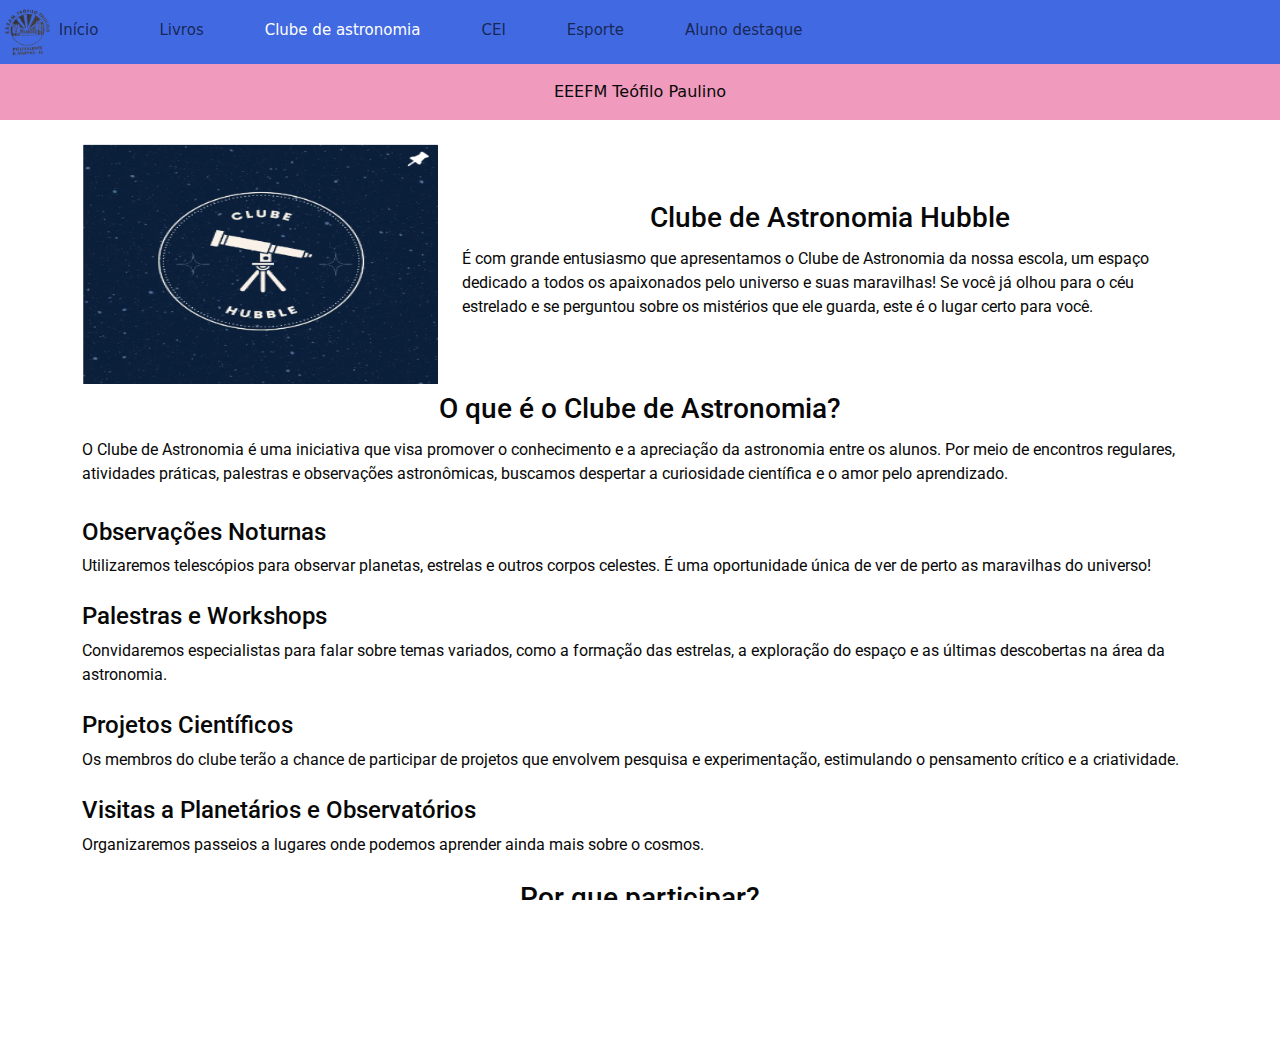
<file: SaibaMais_Clube.html>
<!DOCTYPE html>
<html lang="en">
<head>
    <meta charset="UTF-8">
    <meta name="viewport" content="width=device-width, initial-scale=1.0">
    <link href="https://cdn.jsdelivr.net/npm/bootstrap@5.1.3/dist/css/bootstrap.min.css" rel="stylesheet">
    <link rel="stylesheet" href="style.css">
    <link rel="stylesheet" href="https://cdn.jsdelivr.net/npm/bootstrap-icons@1.11.3/font/bootstrap-icons.min.css">
    <script src="https://code.jquery.com/jquery-3.3.1.slim.min.js" integrity="sha384-q8i/X+965DzO0rT7abK41JStQIAqVgRVzpbzo5smXKp4YfRvH+8abtTE1Pi6jizo" crossorigin="anonymous"></script>
    <script src="https://cdn.jsdelivr.net/npm/popper.js@1.14.7/dist/umd/popper.min.js" integrity="sha384-UO2eT0CpHqdSJQ6hJty5KVphtPhzWj9WO1clHTMGa3JDZwrnQq4sF86dIHNDz0W1" crossorigin="anonymous"></script>
    <script src="https://cdn.jsdelivr.net/npm/bootstrap@4.3.1/dist/js/bootstrap.min.js" integrity="sha384-JjSmVgyd0p3pXB1rRibZUAYoIIy6OrQ6VrjIEaFf/nJGzIxFDsf4x0xIM+B07jRM" crossorigin="anonymous"></script>
    <link rel="" href="">

    <title>Document</title>

    <style>
      @import url('https://fonts.googleapis.com/css2?family=Playwrite+IT+Moderna&family=Roboto&display=swap');
    </style>
</head>
<body>
  <div>
    
    <nav class="navbar navbar-expand-md navbar-light bg-light fixed-top text-center" style="min-height: 4rem;" aria-label="Fourth navbar example">
      <img src="img/Escudo_2.png" alt="imagem" style="max-height: 3rem;" >
  
      <button class="navbar-toggler" type="button" data-toggle="collapse" data-target="#collapsibleNavbar">
        <span class="navbar-toggler-icon"></span>
      </button>
  
  
      <div class="collapse navbar-collapse" id="collapsibleNavbar">
        <ul class="navbar-nav">
          
          <li class="nav-item">
            <a class="nav-link" href="index.html">Início</a>
          </li>
          
          <li class="nav-item">
            <a class="nav-link" href="SaibaMais_livro.html">Livros</a>
          </li>
      
          <li class="nav-item  text-white">
            <a class="nav-link  active text-white nav-item" href="SaibaMais_Clube.html">Clube de astronomia</a>
          </li>
      
          <li class="nav-item">
            <a class="nav-link" href="SaibaMais_CEI.html">CEI</a>
          </li>
      
          <li class="nav-item">
            <a class="nav-link" href="SaibaMais_esporte.html">Esporte</a>
          </li>
      
          <li class="nav-item">
            <a class="nav-link" href="SaibaMais-Gabriely.html">Aluno destaque</a>
          </li>
        </ul>
      </div>
    </nav>
    
    <!-- </nav> -->

    <div class="color-baixo d-flex align-items-center justify-content-center text-center align-middle" style="min-height: 4rem;">
      <div class="top item mb-3 mr-3 ml-3 align-middle font-weight-bold text-center d-flex flex-column justify-content-center">EEEFM Teófilo Paulino </div>
    </div>

    <!-- ############################################################ -->

    <div class="container mt-4">
        <div class="col-12">
            <div class="row mb-5">
              <div class="col-md-4 col-sm-12">
                    <div class="text-center d-flex flex-column justify-content-center mx-auto text-center">
                        <img src="img/ch.png" alt="img" class="img-fluid" style="max-height: 15rem;">
                    </div>
                </div>
    
                <div class="col-md-8 col-sm-12 d-flex flex-column justify-content-center roboto-regular mt-1">
                    <h3 class="mt-1 text-center">Clube de Astronomia Hubble</h3>
                    <p class="mt-1 text-justify">É com grande entusiasmo que apresentamos o Clube de Astronomia da nossa escola, um espaço dedicado a todos os apaixonados pelo universo e suas maravilhas! Se você já olhou para o céu estrelado e se perguntou sobre os mistérios que ele guarda, este é o lugar certo para você.
                    </p>
                </div>

                <div class="col-md-12 col-sm-12 d-flex flex-column justify-content-center roboto-regular mt-1">
                  <h3 class="mt-1 text-center">O que é o Clube de Astronomia?</h3>
                  <p class="mt-1 text-justify">O Clube de Astronomia é uma iniciativa que visa promover o conhecimento e a apreciação da astronomia entre os alunos. Por meio de encontros regulares, atividades práticas, palestras e observações astronômicas, buscamos despertar a curiosidade científica e o amor pelo aprendizado.
                  </p>
              </div>

              <div class="col-md-12 col-sm-12 d-flex flex-column justify-content-center roboto-regular">
                <!-- <h3 class="text-center">Atividades do Clube:</h3> -->
                <p class="text-justify">
                  <h4>Observações Noturnas</h4> Utilizaremos telescópios para observar planetas, estrelas e outros corpos celestes. É uma oportunidade única de ver de perto as maravilhas do universo!
                  <br> 
                  <br>
                  <h4>Palestras e Workshops</h4>
                  Convidaremos especialistas para falar sobre temas variados, como a formação das estrelas, a exploração do espaço e as últimas descobertas na área da astronomia.
                  <br>
                  <br> <h4>Projetos Científicos</h4> Os membros do clube terão a chance de participar de projetos que envolvem pesquisa e experimentação, estimulando o pensamento crítico e a criatividade.
                  <br>
                  <br> <h4>Visitas a Planetários e Observatórios</h4> Organizaremos passeios a lugares onde podemos aprender ainda mais sobre o cosmos.
                </p>
            </div>

            <div class="col-md-12 col-sm-12 d-flex flex-column justify-content-center roboto-regular mt-1">
              <h3 class="mt-1 text-center">Por que participar?</h3>
              <p class="mt-1 text-justify">
                

                Além de aprender sobre astronomia, o clube oferece um ambiente divertido e acolhedor para fazer novas amizades. É uma oportunidade perfeita para desenvolver habilidades como trabalho em equipe, comunicação e resolução de problemas. 

                Se você está interessado em se juntar ao Clube de Astronomia ou deseja saber mais sobre nossas atividades, fique atento aos nossos anúncios na escola! Venha explorar o universo conosco!

              </p>
          </div>

                
            </div>
        </div>
    </div>

</body>
</html>
</file>
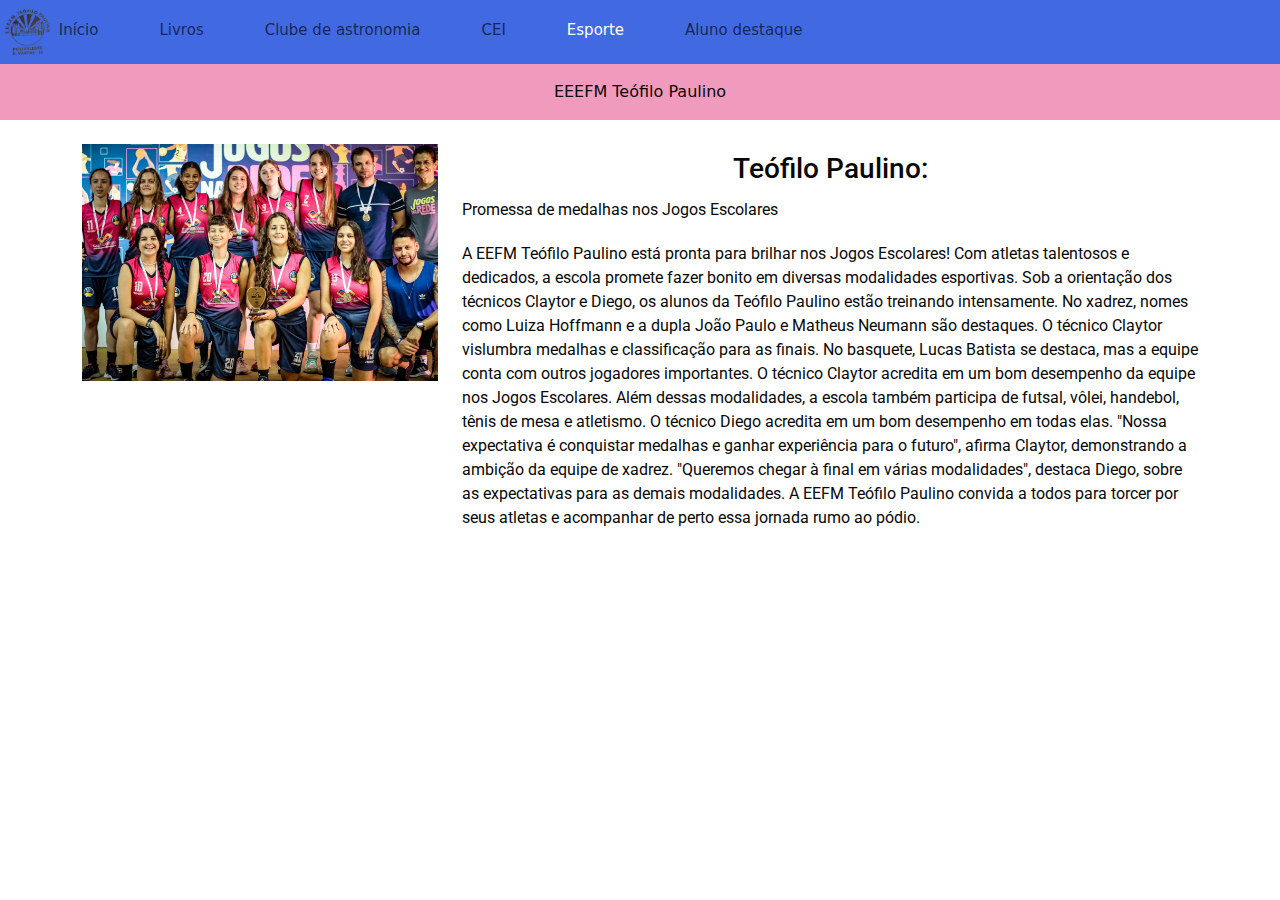
<file: SaibaMais_esporte.html>
<!DOCTYPE html>
<html lang="en">
<head>
    <meta charset="UTF-8">
    <meta name="viewport" content="width=device-width, initial-scale=1.0">
    <link href="https://cdn.jsdelivr.net/npm/bootstrap@5.1.3/dist/css/bootstrap.min.css" rel="stylesheet">
    <link rel="stylesheet" href="style.css">
    <link rel="stylesheet" href="https://cdn.jsdelivr.net/npm/bootstrap-icons@1.11.3/font/bootstrap-icons.min.css">
    <script src="https://code.jquery.com/jquery-3.3.1.slim.min.js" integrity="sha384-q8i/X+965DzO0rT7abK41JStQIAqVgRVzpbzo5smXKp4YfRvH+8abtTE1Pi6jizo" crossorigin="anonymous"></script>
    <script src="https://cdn.jsdelivr.net/npm/popper.js@1.14.7/dist/umd/popper.min.js" integrity="sha384-UO2eT0CpHqdSJQ6hJty5KVphtPhzWj9WO1clHTMGa3JDZwrnQq4sF86dIHNDz0W1" crossorigin="anonymous"></script>
    <script src="https://cdn.jsdelivr.net/npm/bootstrap@4.3.1/dist/js/bootstrap.min.js" integrity="sha384-JjSmVgyd0p3pXB1rRibZUAYoIIy6OrQ6VrjIEaFf/nJGzIxFDsf4x0xIM+B07jRM" crossorigin="anonymous"></script>
    <link rel="" href="">

    <title>Document</title>

    <style>
      @import url('https://fonts.googleapis.com/css2?family=Playwrite+IT+Moderna&family=Roboto&display=swap');
    </style>
</head>
<body>
  <div>
    
    <nav class="navbar navbar-expand-md navbar-light bg-light fixed-top text-center" style="min-height: 4rem;" aria-label="Fourth navbar example">
      <img src="img/Escudo_2.png" alt="imagem" style="max-height: 3rem;" >
  
      <button class="navbar-toggler" type="button" data-toggle="collapse" data-target="#collapsibleNavbar">
        <span class="navbar-toggler-icon"></span>
      </button>
  
  
      <div class="collapse navbar-collapse" id="collapsibleNavbar">
        <ul class="navbar-nav">
          
          <li class="nav-item">
            <a class="nav-link" href="index.html">Início</a>
          </li>
          
          <li class="nav-item">
            <a class="nav-link" href="SaibaMais_livro.html">Livros</a>
          </li>
      
          <li class="nav-item">
            <a class="nav-link" href="SaibaMais_Clube.html">Clube de astronomia</a>
          </li>
      
          <li class="nav-item">
            <a class="nav-link" href="SaibaMais_CEI.html">CEI</a>
          </li>
      
          <li class="nav-item text-white">
            <a class="nav-link  active text-white nav-item" href="SaibaMais_esporte.html">Esporte</a>
          </li>
      
          <li class="nav-item">
            <a class="nav-link" href="SaibaMais-Gabriely.html">Aluno destaque</a>
          </li>
        </ul>
      </div>
    </nav>
    
    <!-- </nav> -->

    <div class="color-baixo d-flex align-items-center justify-content-center text-center align-middle" style="min-height: 4rem;">
      <div class="top item mb-3 mr-3 ml-3 align-middle font-weight-bold text-center d-flex flex-column justify-content-center">EEEFM Teófilo Paulino </div>
    </div>

    <!-- ############################################################ -->

    <div class="container mt-4">
        <div class="col-12">
            <div class="row mb-5">
              <div class="col-md-4 col-sm-12">
                    <div class="text-center d-flex flex-column justify-content-center mx-auto text-center">
                        <img src="img/time.jpeg" alt="img" class="img-fluid" style="max-height: 15rem;">
                    </div>
                </div>
    
                <div class="col-md-8 col-sm-12 d-flex flex-column justify-content-center roboto-regular mt-1">
                    <h3 class="mt-1 text-center">Teófilo Paulino: </h3>
                    <p class="mt-1 text-justify">

                      Promessa de medalhas nos Jogos Escolares


                    </p>

                    <p class="mt-1">

                      A EEFM Teófilo Paulino está pronta para brilhar nos Jogos Escolares! Com atletas talentosos e dedicados, a escola promete fazer bonito em diversas modalidades esportivas.

                      Sob a orientação dos técnicos Claytor e Diego, os alunos da Teófilo Paulino estão treinando intensamente. No xadrez, nomes como Luiza Hoffmann e a dupla João Paulo e Matheus Neumann são destaques. O técnico Claytor vislumbra medalhas e classificação para as finais.
                      
                      No basquete, Lucas Batista se destaca, mas a equipe conta com outros jogadores importantes. O técnico Claytor acredita em um bom desempenho da equipe nos Jogos Escolares.
                      
                      Além dessas modalidades, a escola também participa de futsal, vôlei, handebol, tênis de mesa e atletismo. O técnico Diego acredita em um bom desempenho em todas elas.
                      
                      "Nossa expectativa é conquistar medalhas e ganhar experiência para o futuro", afirma Claytor, demonstrando a ambição da equipe de xadrez.
                      
                      "Queremos chegar à final em várias modalidades", destaca Diego, sobre as expectativas para as demais modalidades.
                      
                      A EEFM Teófilo Paulino convida a todos para torcer por seus atletas e acompanhar de perto essa jornada rumo ao pódio.

                        
                    </p>

                </div>

                <p class="mt-1 text-right"></p>
               
            </div>
        </div>
    </div>

</body>
</html>
</file>
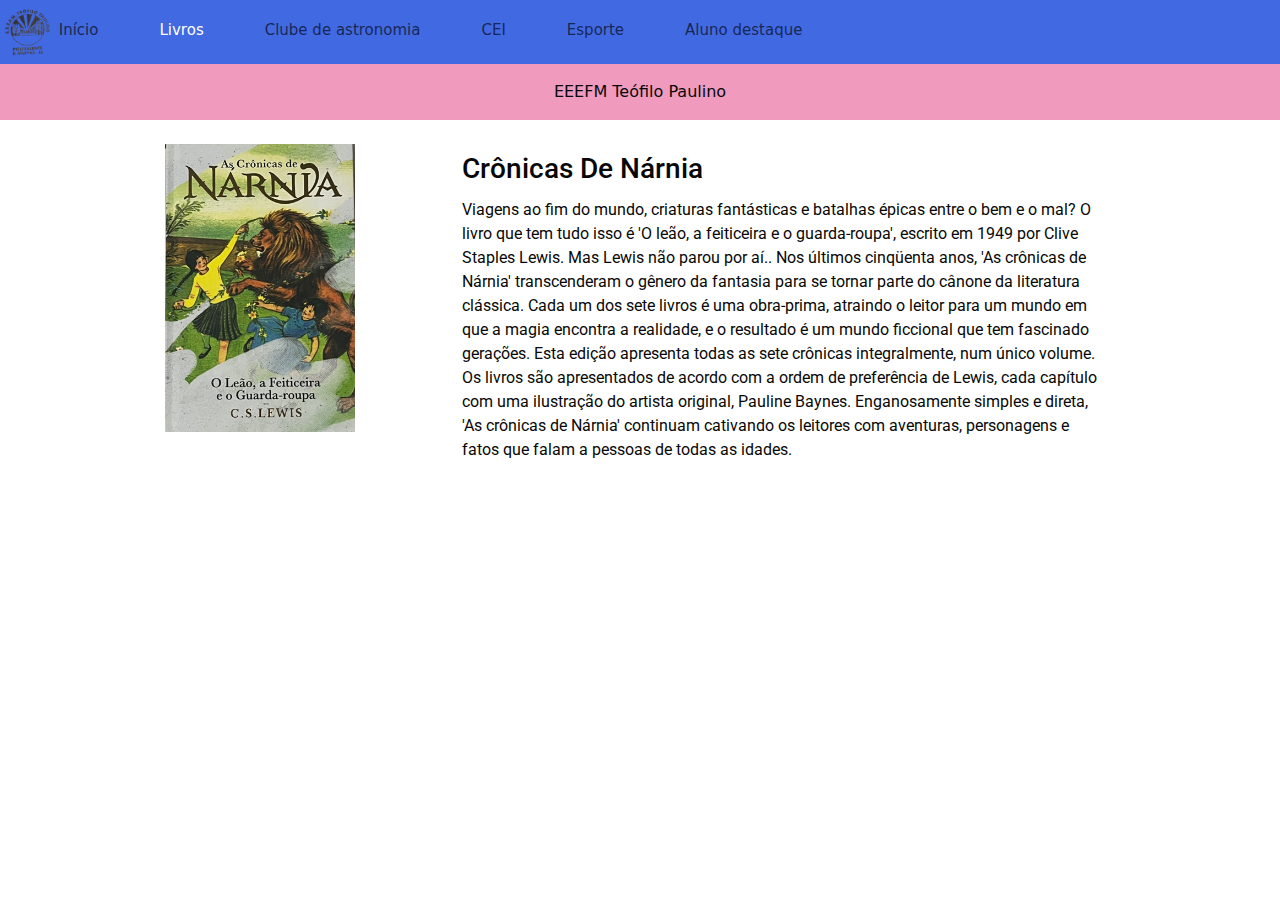
<file: SaibaMais_livro.html>
<!DOCTYPE html>
<html lang="en">
<head>
    <meta charset="UTF-8">
    <meta name="viewport" content="width=device-width, initial-scale=1.0">
    <link href="https://cdn.jsdelivr.net/npm/bootstrap@5.1.3/dist/css/bootstrap.min.css" rel="stylesheet">
    <link rel="stylesheet" href="style.css">
    <link rel="stylesheet" href="https://cdn.jsdelivr.net/npm/bootstrap-icons@1.11.3/font/bootstrap-icons.min.css">
    <script src="https://code.jquery.com/jquery-3.3.1.slim.min.js" integrity="sha384-q8i/X+965DzO0rT7abK41JStQIAqVgRVzpbzo5smXKp4YfRvH+8abtTE1Pi6jizo" crossorigin="anonymous"></script>
    <script src="https://cdn.jsdelivr.net/npm/popper.js@1.14.7/dist/umd/popper.min.js" integrity="sha384-UO2eT0CpHqdSJQ6hJty5KVphtPhzWj9WO1clHTMGa3JDZwrnQq4sF86dIHNDz0W1" crossorigin="anonymous"></script>
    <script src="https://cdn.jsdelivr.net/npm/bootstrap@4.3.1/dist/js/bootstrap.min.js" integrity="sha384-JjSmVgyd0p3pXB1rRibZUAYoIIy6OrQ6VrjIEaFf/nJGzIxFDsf4x0xIM+B07jRM" crossorigin="anonymous"></script>
    <link rel="" href="">

    <title>Document</title>

    <style>
      @import url('https://fonts.googleapis.com/css2?family=Playwrite+IT+Moderna&family=Roboto&display=swap');
    </style>
</head>
<body>
  <div>
    
    <nav class="navbar navbar-expand-md navbar-light bg-light fixed-top text-center" style="min-height: 4rem;" aria-label="Fourth navbar example">
      <img src="img/Escudo_2.png" alt="imagem" style="max-height: 3rem;" >
  
      <button class="navbar-toggler" type="button" data-toggle="collapse" data-target="#collapsibleNavbar">
        <span class="navbar-toggler-icon"></span>
      </button>
  
  
      <div class="collapse navbar-collapse" id="collapsibleNavbar">
        <ul class="navbar-nav">
          
          <li class="nav-item">
            <a class="nav-link" href="index.html">Início</a>
          </li>
          
          <li class="nav-item text-white">
            <a class="nav-link active text-white nav-item" href="SaibaMais_livro.html">Livros</a>
          </li>
      
          <li class="nav-item">
            <a class="nav-link" href="SaibaMais_Clube.html">Clube de astronomia</a>
          </li>
      
          <li class="nav-item">
            <a class="nav-link" href="SaibaMais_CEI.html">CEI</a>
          </li>
      
          <li class="nav-item">
            <a class="nav-link" href="SaibaMais_esporte.html">Esporte</a>
          </li>
      
          <li class="nav-item">
            <a class="nav-link" href="SaibaMais-Gabriely.html">Aluno destaque</a>
          </li>
        </ul>
      </div>
    </nav>
    
    <!-- </nav> -->

    <div class="color-baixo d-flex align-items-center justify-content-center text-center align-middle" style="min-height: 4rem;">
      <div class="top item mb-3 mr-3 ml-3 align-middle font-weight-bold text-center d-flex flex-column justify-content-center">EEEFM Teófilo Paulino </div>
    </div>

    <!-- ############################################################ -->

    <div class="container mt-4">
        <div class="col-12">
            <div class="row mb-5">
                <div class="col-md-4 col-sm-12">
                    <div class="mx-auto text-center">
                        <img src="img/livro_1.png" alt="img" class="img-fluid" style = "max-height: 18rem; max-width: 14rem;">
                    </div>
                </div>
    
                <div class="col-md-7 col-sm-12 d-flex flex-column justify-content-center roboto-regular mt-1">
                    <h3 class="mt-1">Crônicas De Nárnia</h3>
                    <p class="mt-1 text-justify">
                      Viagens ao fim do mundo, criaturas fantásticas e batalhas épicas entre o bem e o mal? O livro que tem tudo isso é 'O leão, a feiticeira e o guarda-roupa', escrito em 1949 por Clive Staples Lewis. Mas Lewis não parou por aí.. Nos últimos cinqüenta anos, 'As crônicas de Nárnia' transcenderam o gênero da fantasia para se tornar parte do cânone da literatura clássica. Cada um dos sete livros é uma obra-prima, atraindo o leitor para um mundo em que a magia encontra a realidade, e o resultado é um mundo ficcional que tem fascinado gerações. Esta edição apresenta todas as sete crônicas integralmente, num único volume. Os livros são apresentados de acordo com a ordem de preferência de Lewis, cada capítulo com uma ilustração do artista original, Pauline Baynes. Enganosamente simples e direta, 'As crônicas de Nárnia' continuam cativando os leitores com aventuras, personagens e fatos que falam a pessoas de todas as idades.
                    </p>
                </div>
            </div>
        </div>
    </div>

</body>
</html>
</file>
<file: style.css>
.roboto-regular {
    font-family: "Roboto", sans-serif;
    font-weight: 400;
    font-style: normal;
}
  
html,body{
    width: 100%;
    height: 100%;
    background-color: #ffffff;
    color: #080808;
    overflow-x: hidden;
    box-sizing: border-box;
}

.color-baixo{
    background-color: #F09BBE;
    margin-top: 3rem;
}

.padding{
    padding-bottom: 45px;
}
.top {
    margin-top: 2rem;
}
.pad{
    margin-top: 100px;
}
.my-4{
    width: 45%;
    border-bottom: 2px solid coral;
    margin: 0 auto;
}
.navbar{
    /* background-color: #6b7b84!important; */
    background-color: #4169e1!important;
    /* F09BBE!important; */
    color: #a51451;
    padding: 4px;
}
.navbar-brand img{
    width: 100px;
    margin-left: 12px;
    border-radius: 7px;
   
}
.navbar-nav li{
    padding-right: 45px;
    font-size: 15px;
}

.nav-link::after{
    content: '';
    width: 0;
    display: block;
    height: 3px;
    background: #F09BBE;
    transition: width .3s;
}
.nav-link:hover::after{
    width: 100%;
    transition: width .3s;
}
.carousel-inner img{
    width: 100%;
    height: 100%;
 }
 .carousel-caption{
     position: absolute;
     top: 50%;
     bottom: 50;
     transform: translateY(-30%);
 }
 .carousel-caption h3{
     text-shadow: 0 0 5px #FFFFFF;
 }
 .btn-outline-warning{
     width: 250px;
     margin-top: 20px;

 }
     
.card{
    background-color: #f8f4f4;
    margin-top:20px;
    padding: 25px; 
    box-shadow: 1px 4px 5px white;
   
}
#twocolumn{
    background-color: #FEFEFE;
    padding: 30px;
}
.right{
    padding: 30px;
}
.btn{
    box-shadow: 1px 1px 10px white;
}

@media(max-width: 980px){
    .sumir{
        display: none;
    }
    .aparecer{
        display: flex;
    }
}
@media only screen and (min-width: 980px) and (max-width: 2000px){
    .sumir{
        display: flex;
    }
    .aparecer{
        display: none;
    }
}


/* ------- */

.hoverable{
    display:inline-block;
    backface-visibility: hidden;
    vertical-align: middle;
    position:relative;
    box-shadow: 0 0 1px rgba(0,0,0,0);
    tranform: translateZ(0);
    transition-duration: .3s;
    transition-property:transform;
  }
  
  .hoverable:before{
    position:absolute;
    pointer-events: none;
    z-index:-1;
    content: '';
    top: 100%;
    left: 5%;
    height:10px;
    width:90%;
    opacity:0;
    background: -webkit-radial-gradient(center, ellipse, rgba(255, 255, 255, 0.35) 0%, rgba(255, 255, 255, 0) 80%);
    background: radial-gradient(ellipse at center, rgba(255, 255, 255, 0.35) 0%, rgba(255, 255, 255, 0) 80%);
    /* W3C */
    transition-duration: 0.3s;
    transition-property: transform, opacity;
  }
  
  .hoverable:hover, .hoverable:active, .hoverable:focus{
    transform: translateY(-5px);
  }
  .hoverable:hover:before, .hoverable:active:before, .hoverable:focus:before{
    opacity: 1;
    transform: translateY(-5px);
  }
  
  
  
  @keyframes bounce-animation {
    16.65% {
      -webkit-transform: translateY(8px);
      transform: translateY(8px);
    }
  
    33.3% {
      -webkit-transform: translateY(-6px);
      transform: translateY(-6px);
    }
  
    49.95% {
      -webkit-transform: translateY(4px);
      transform: translateY(4px);
    }
  
    66.6% {
      -webkit-transform: translateY(-2px);
      transform: translateY(-2px);
    }
  
    83.25% {
      -webkit-transform: translateY(1px);
      transform: translateY(1px);
    }
  
    100% {
      -webkit-transform: translateY(0);
      transform: translateY(0);
    }
  }
  
  .bounce {
    animation-name: bounce-animation;
    animation-duration: 2s;
  }
</file>
